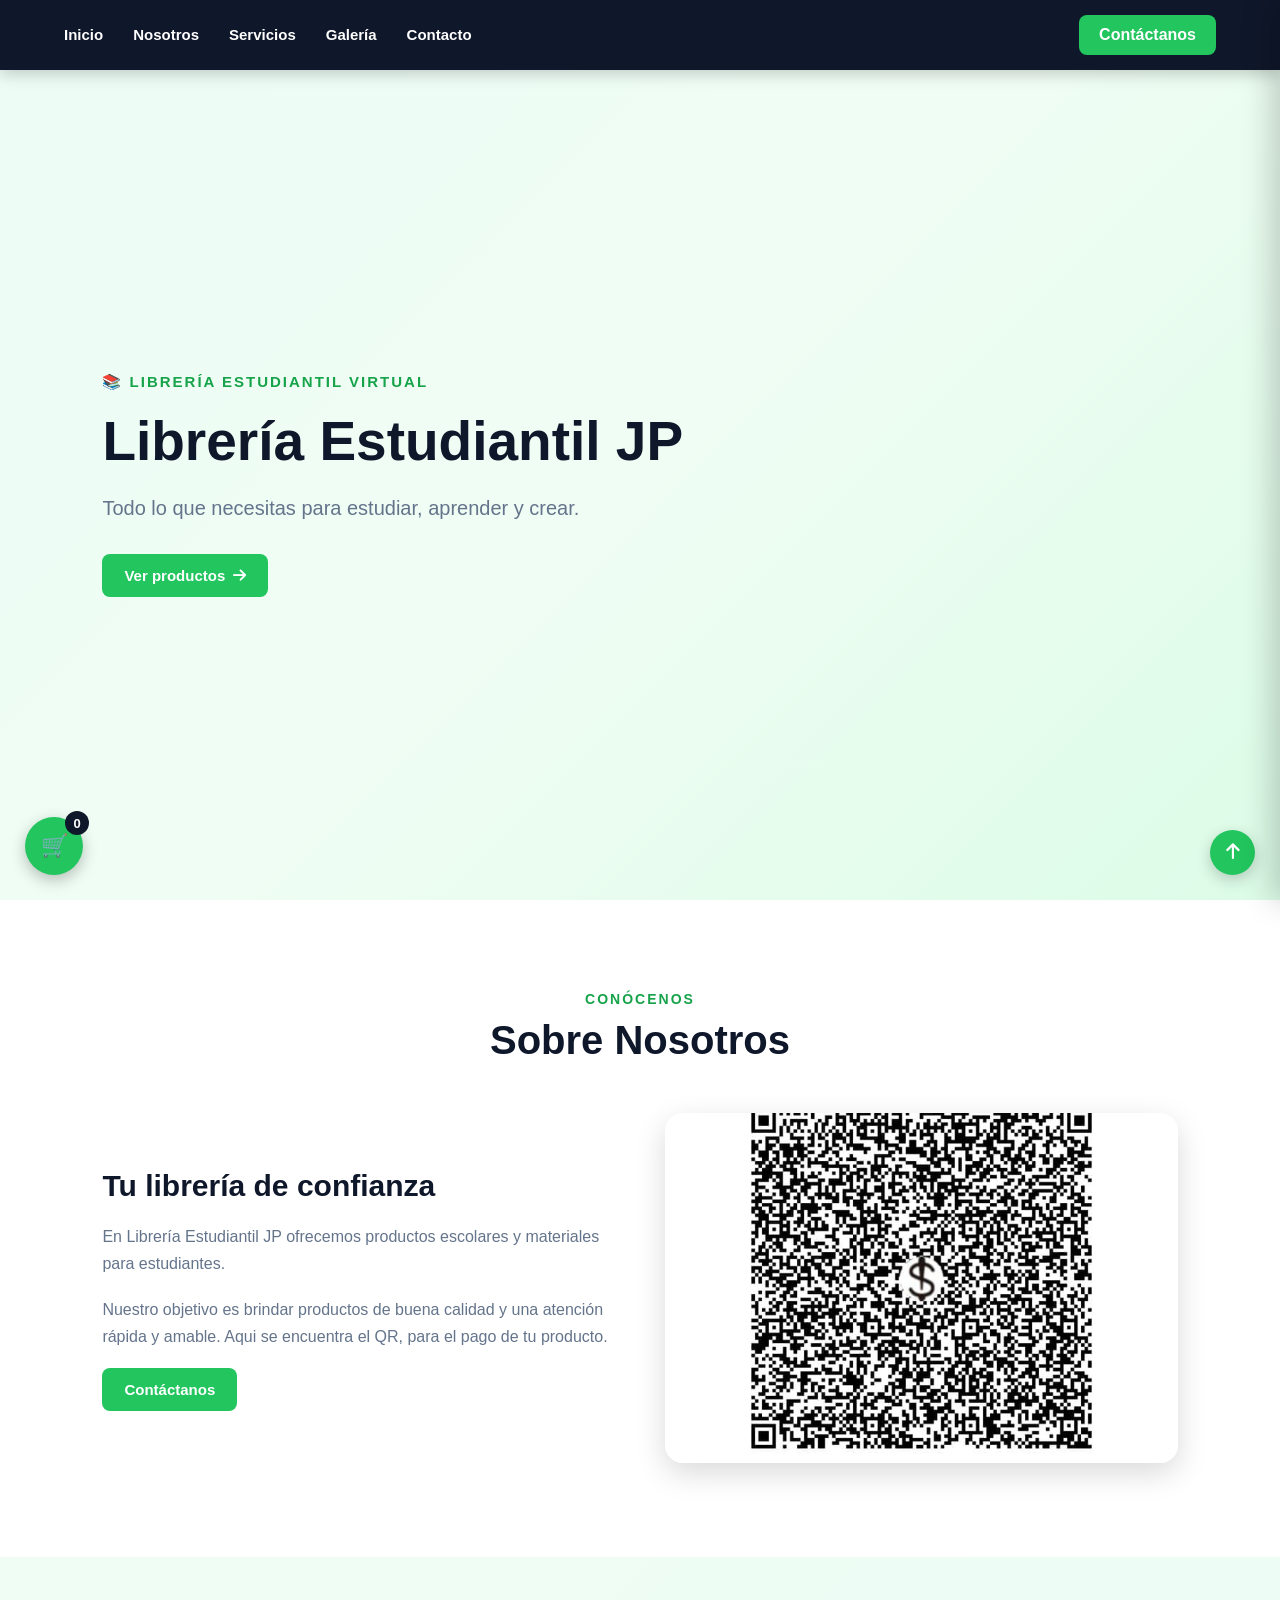
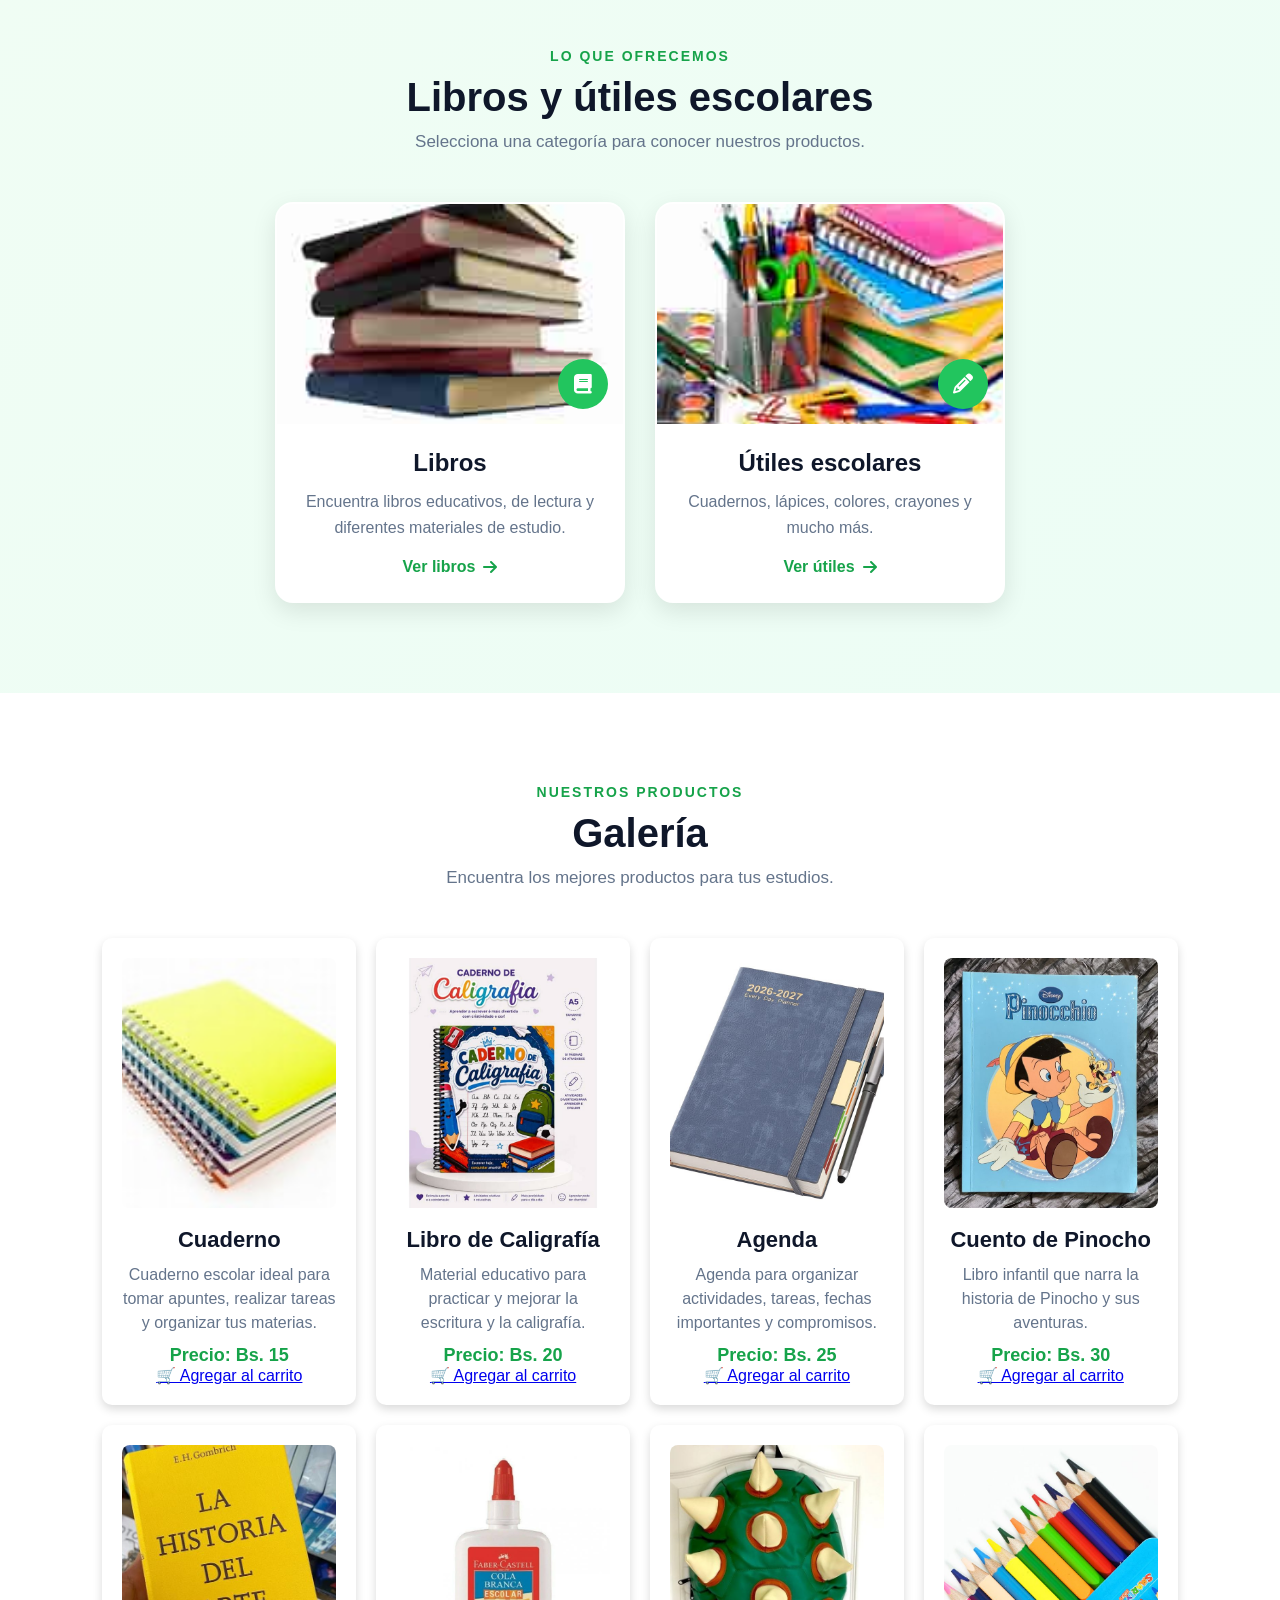
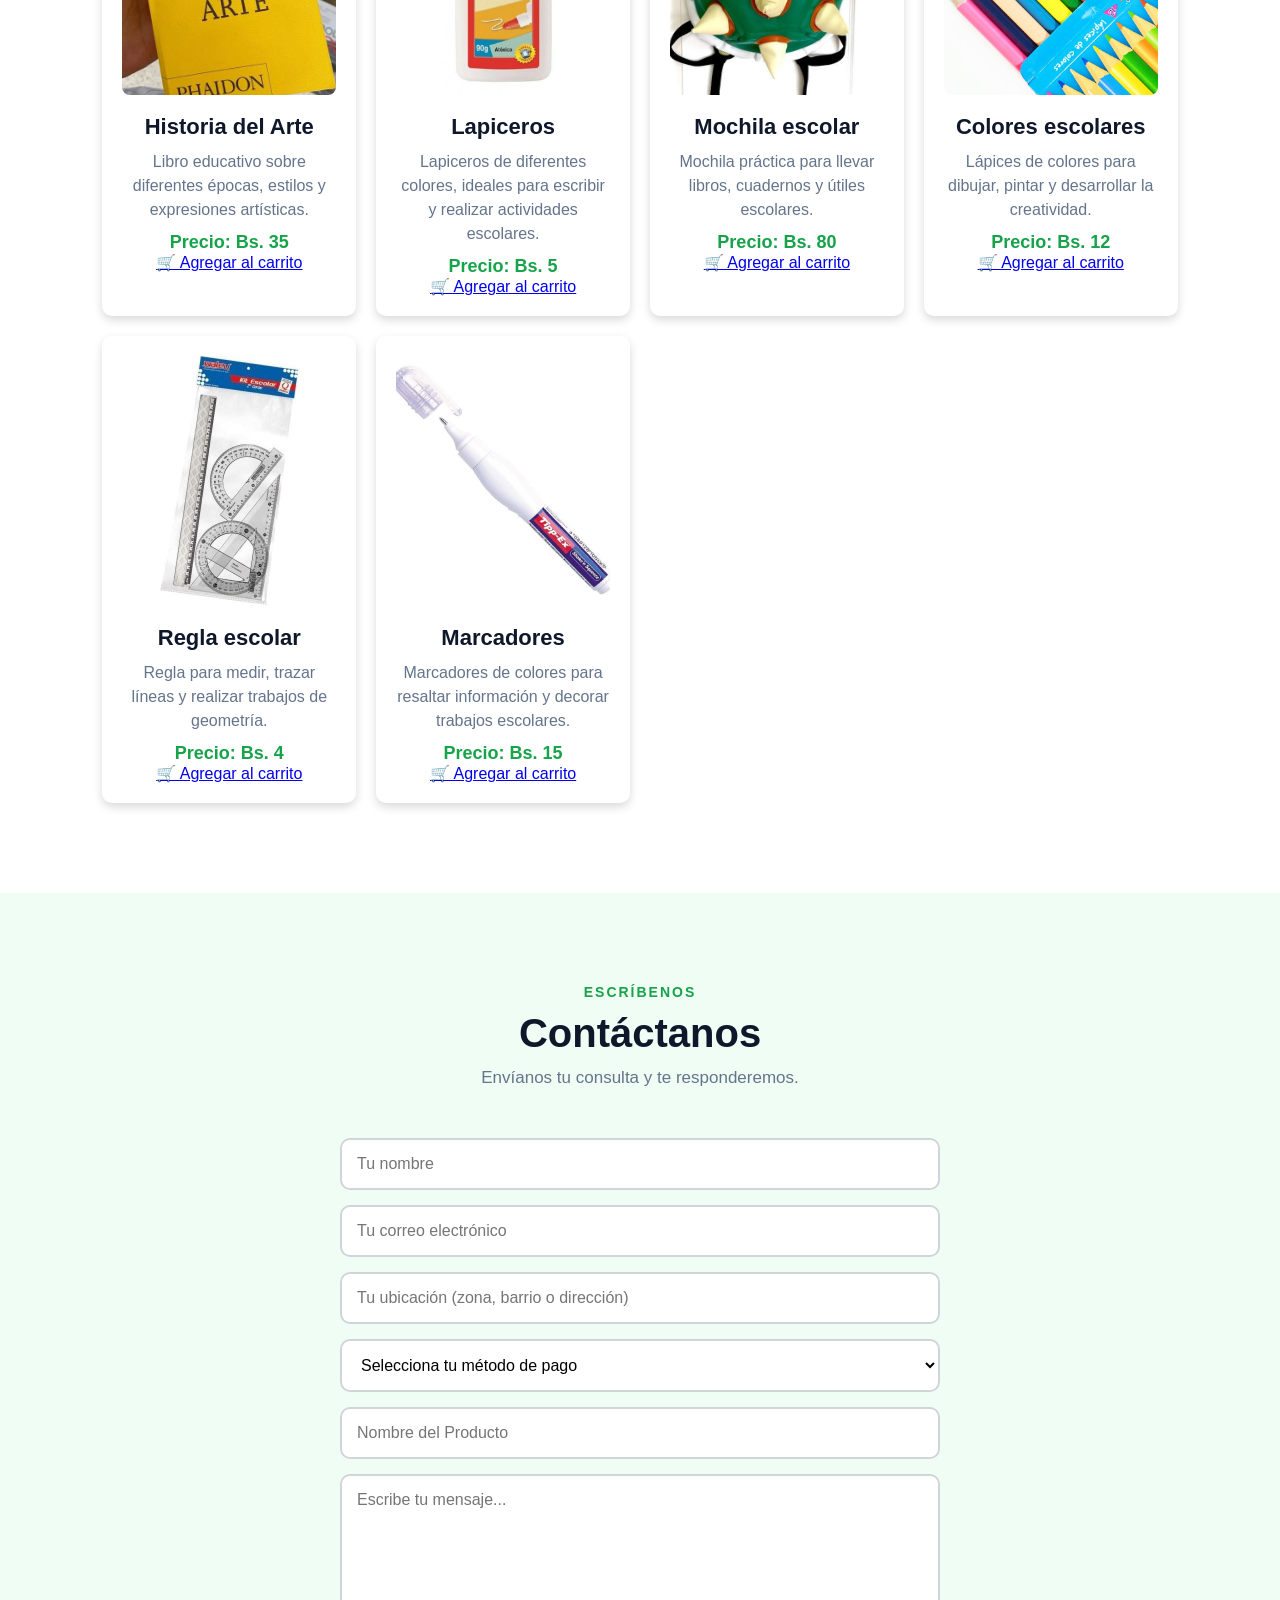
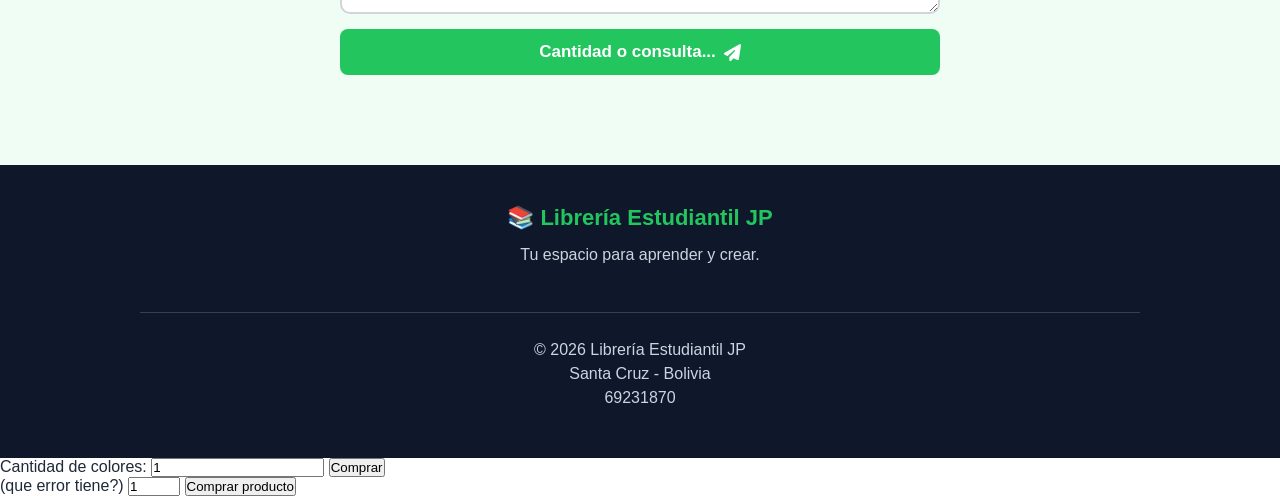
<file: index.html>
<!DOCTYPE html>
<html lang="es">

<head>
    <meta charset="UTF-8">
    <meta name="viewport" content="width=device-width, initial-scale=1.0">

    <title>Librería Estudiantil JP</title>

    <link rel="stylesheet" href="index.css">

    <link rel="stylesheet"
        href="https://cdnjs.cloudflare.com/ajax/libs/font-awesome/6.4.0/css/all.min.css">
</head>

<body>

    <header class="header">

        <nav class="nav">


            <ul class="menu">

                <li>
                    <a href="#inicio">Inicio</a>
                </li>

                <li>
                    <a href="#nosotros">Nosotros</a>
                </li>

                <li>
                    <a href="#servicios">Servicios</a>
                </li>

                <li>
                    <a href="#galeria">Galería</a>
                </li>

                <li>
                    <a href="#contacto">Contacto</a>
                </li>

            </ul>

            <a href="#contacto" class="cta">
                Contáctanos
            </a>

        </nav>

    </header>


    <main>

        <section id="inicio" class="hero">

            <div class="hero-content">

                <span class="hero-subtitle">
                    📚 LIBRERÍA ESTUDIANTIL VIRTUAL
                </span>

                <h1>
                    Librería Estudiantil JP
                </h1>

                <p>
                    Todo lo que necesitas para estudiar,
                    aprender y crear.
                </p>

                <a href="#servicios" class="btn">
                    Ver productos
                    <i class="fa-solid fa-arrow-right"></i>
                </a>

            </div>

        </section>


        <section id="nosotros" class="section">

            <div class="section-title">

                <span>CONÓCENOS</span>

                <h2>
                    Sobre Nosotros
                </h2>

            </div>

            <div class="about">

                <div class="about-text">

                    <h3>
                        Tu librería de confianza
                    </h3>

                    <p>
                        En Librería Estudiantil JP ofrecemos
                        productos escolares y materiales
                        para estudiantes.
                    </p>

                    <p>
                        Nuestro objetivo es brindar productos
                        de buena calidad y una atención
                        rápida y amable. Aqui se encuentra el QR, 
                        para el pago de tu producto.
                    </p>

                    <a href="#contacto" class="btn">
                        Contáctanos
                    </a>

                </div>

                <div class="about-image">

                    <img
                        src="QR.png"
                        alt="Librería Estudiantil JP">

                </div>

            </div>

        </section>


        <section id="servicios" class="section services">

            <div class="section-title">

                <span>LO QUE OFRECEMOS</span>

                <h2>
                    Libros y útiles escolares
                </h2>

                <p>
                    Selecciona una categoría para conocer
                    nuestros productos.
                </p>

            </div>


            <div class="cards">



                <a href="libros.html" class="card">

                    <div class="card-image">

                        <img
                            src="libro.png"
                            alt="Libros">

                        <div class="card-icon">
                            <i class="fa-solid fa-book"></i>
                        </div>

                    </div>

                    <div class="card-content">

                        <h3>
                            Libros
                        </h3>

                        <p>
                            Encuentra libros educativos,
                            de lectura y diferentes
                            materiales de estudio.
                        </p>

                        <span class="card-link">
                            Ver libros
                            <i class="fa-solid fa-arrow-right"></i>
                        </span>

                    </div>

                </a>


                <a href="utiles.html" class="card">

                    <div class="card-image">

                        <img
                            src="utiles.png"
                            alt="Útiles escolares">

                        <div class="card-icon">
                            <i class="fa-solid fa-pencil"></i>
                        </div>

                    </div>

                    <div class="card-content">

                        <h3>
                            Útiles escolares
                        </h3>

                        <p>
                            Cuadernos, lápices, colores,
                            crayones y mucho más.
                        </p>

                        <span class="card-link">
                            Ver útiles
                            <i class="fa-solid fa-arrow-right"></i>
                        </span>

                    </div>

                </a>
            </div>

        </section>



       <section id="galeria" class="section">

    <div class="section-title">
        <span>NUESTROS PRODUCTOS</span>
        <h2>Galería</h2>
        <p>Encuentra los mejores productos para tus estudios.</p>
    </div>

    <div class="galeria">

        <!-- PRODUCTO 1 -->
        <div class="producto">
            <img src="cuaderno.png" alt="Cuaderno">
            <h3>Cuaderno</h3>
            <p>Cuaderno escolar ideal para tomar apuntes, realizar tareas y organizar tus materias.</p>
            <strong>Precio: Bs. 15</strong>
            <a href="COMPRAR.HTML" target="_blank" rel="noopener" class="btn-comprar">Comprar producto</a>
        </div>

        <!-- PRODUCTO 2 -->
        <div class="producto">
            <img src="CALIGRAFIA.jpeg" alt="Libro de Caligrafía">
            <h3>Libro de Caligrafía</h3>
            <p>Material educativo para practicar y mejorar la escritura y la caligrafía.</p>
            <strong>Precio: Bs. 20</strong>
            <a href="CALIGRAFIA.HTML" target="_blank" rel="noopener" class="btn-comprar">Comprar producto</a>
        </div>

        <!-- PRODUCTO 3 -->
        <div class="producto">
            <img src="AGENDA.jpeg" alt="Agenda">
            <h3>Agenda</h3>
            <p>Agenda para organizar actividades, tareas, fechas importantes y compromisos.</p>
            <strong>Precio: Bs. 25</strong>
            <a href="AGENDA.HTML" target="_blank" rel="noopener" class="btn-comprar">Comprar producto</a>
        </div>

        <!-- PRODUCTO 4 -->
        <div class="producto">
            <img src="CUENTO DE PINOCHO.jpeg" alt="Cuento de Pinocho">
            <h3>Cuento de Pinocho</h3>
            <p>Libro infantil que narra la historia de Pinocho y sus aventuras.</p>
            <strong>Precio: Bs. 30</strong>
            <a href="CUENTO DE PINOCHO.HTML" target="_blank" rel="noopener" class="btn-comprar">Comprar producto</a>
        </div>

        <!-- PRODUCTO 5 -->
        <div class="producto">
            <img src="HISTORIA DEL ARTE.png" alt="Historia del Arte">
            <h3>Historia del Arte</h3>
            <p>Libro educativo sobre diferentes épocas, estilos y expresiones artísticas.</p>
            <strong>Precio: Bs. 35</strong>
            <a href="HISTORIA DEL ARTE.HTML" target="_blank" rel="noopener" class="btn-comprar">Comprar producto</a>
        </div>

        <!-- PRODUCTO 6 -->
        <div class="producto">
            <img src="PEGAMENTO.jpeg" alt="Lapiceros">
            <h3>Lapiceros</h3>
            <p>Lapiceros de diferentes colores, ideales para escribir y realizar actividades escolares.</p>
            <strong>Precio: Bs. 5</strong>
            <a href="#" class="btn-comprar">Comprar producto</a>
        </div>

        <!-- PRODUCTO 7 -->
        <div class="producto">
            <img src="MOCHILA.jpeg" alt="Mochila escolar">
            <h3>Mochila escolar</h3>
            <p>Mochila práctica para llevar libros, cuadernos y útiles escolares.</p>
            <strong>Precio: Bs. 80</strong>
            <a href="#" class="btn-comprar">Comprar producto</a>
        </div>

        <!-- PRODUCTO 8 -->
        <div class="producto">
            <img src="COLORES.jpeg" alt="Colores escolares">
            <h3>Colores escolares</h3>
            <p>Lápices de colores para dibujar, pintar y desarrollar la creatividad.</p>
            <strong>Precio: Bs. 12</strong>
            <a href="#" class="btn-comprar">Comprar producto</a>
        </div>

        <!-- PRODUCTO 9 -->
        <div class="producto">
            <img src="REGLAS.jpeg" alt="Regla escolar">
            <h3>Regla escolar</h3>
            <p>Regla para medir, trazar líneas y realizar trabajos de geometría.</p>
            <strong>Precio: Bs. 4</strong>
            <a href="#" class="btn-comprar">Comprar producto</a>
        </div>

        <!-- PRODUCTO 10 -->
        <div class="producto">
            <img src="CORRECTOR.jpeg" alt="Marcadores">
            <h3>Marcadores</h3>
            <p>Marcadores de colores para resaltar información y decorar trabajos escolares.</p>
            <strong>Precio: Bs. 15</strong>
            <a href="#" class="btn-comprar">Comprar producto</a>
        
    </div>

</section>


        <section id="contacto" class="section contacto">

            <div class="section-title">

                <span>ESCRÍBENOS</span>

                <h2>
                    Contáctanos
                </h2>

                <p>
                    Envíanos tu consulta y te responderemos.
                </p>

            </div>


            <form
    id="formulario"
    action="https://formsubmit.co/manuelyugi47@gmail.com"
    method="POST">

    <input
        type="text"
        name="nombre"
        placeholder="Tu nombre"
        required>

    <input
        type="email"
        name="correo"
        placeholder="Tu correo electrónico"
        required>

        <!-- UBICACIÓN DEL CLIENTE -->
    <input
        type="text"
        name="ubicacion"
        placeholder="Tu ubicación (zona, barrio o dirección)"
        required>

                <!-- MÉTODO DE PAGO -->

<select name="metodo_pago" required>
    <option value="" disabled selected>
        Selecciona tu método de pago
    </option>

    <option value="Efectivo">Pago en efectivo</option>

    <option value="QR">Pago mediante QR</option>
</select>

    <input
        type="text"
        name="Nombre del Producto"
        placeholder="Nombre del Producto"
        required>

    <textarea
        name="mensaje"
        placeholder="Escribe tu mensaje..."
        required></textarea>

    <!-- Configuración del correo -->

    <input
        type="hidden"
        name="_subject"
        value="Nuevo mensaje - Librería Estudiantil JP">

    <input
        type="hidden"
        name="_captcha"
        value="false">

    <input
        type="hidden"
        name="_template"
        value="table">

    <button
        type="submit"
        class="btn submit-btn">

        <span>Cantidad o consulta...</span>

        <i class="fa-solid fa-paper-plane"></i>

    </button>

</form>

        </section>

    </main>


    <!-- ================= PIE ================= -->

    <footer>

        <div class="footer-content">

            <div class="footer-logo">
                📚 Librería Estudiantil JP
            </div>

            <p>
                Tu espacio para aprender y crear.
            </p>

            <div class="social">

               
            </div>

            <hr>

            <p>
                © 2026 Librería Estudiantil JP
                <br>
                Santa Cruz - Bolivia
                <br>
                69231870
            </p>

        </div>

    </footer>


    <!-- BOTÓN VOLVER ARRIBA -->

    <button id="topBtn" title="Volver arriba">

        <i class="fa-solid fa-arrow-up"></i>

    </button>


    <script src="index.js"></script>
    <label for="cantidad-colores">Cantidad de colores:</label>
<input
  type="number"
  id="cantidad-colores"
  min="1"
  value="1"
>

<button onclick="validarColores()">
  Comprar
</button>

<p id="mensaje-stock"></p>

<script>
function validarColores() {
  const stockDisponible = 10;

  const cantidad = Number(
    document.getElementById("cantidad-colores").value
  );

  const mensaje = document.getElementById("mensaje-stock");

  if (!Number.isInteger(cantidad) || cantidad < 1) {
    mensaje.textContent = "Ingresa una cantidad válida.";
  } else if (cantidad > stockDisponible) {
    mensaje.textContent =
      "Stock insuficiente. Solo quedan " +
      stockDisponible + " unidades de colores.";
  } else {
    mensaje.textContent =
      "Cantidad disponible. Puedes continuar con la compra.";
  }
}
</script>
</body>

</html>(que error tiene?)

    <input
        type="number"
        id="cantidad-colores"
        min="1"
        max="100"
        value="1"
    >

    <button
        type="button"
        class="btn-comprar"
        onclick="validarColores()">
        Comprar producto
    </button>

    <p id="mensaje-stock"></p>
</div>

</script>
</body>

</html>
</file>
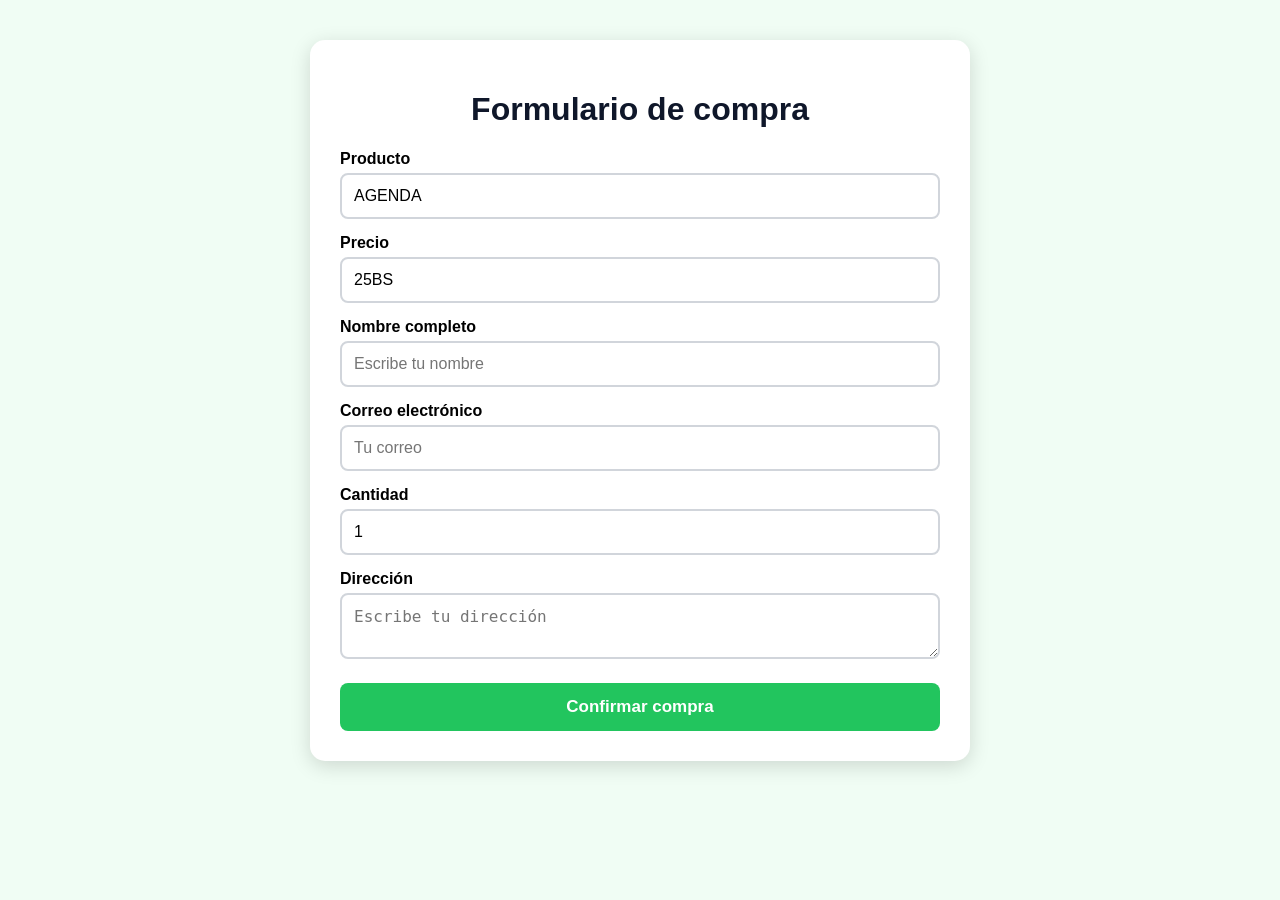
<file: AGENDA.HTML>
<!DOCTYPE html>
<html lang="es">

<head>
    <meta charset="UTF-8">
    <meta name="viewport" content="width=device-width, initial-scale=1.0">

    <title>Comprar - Librería Estudiantil JP</title>

    <style>
        body {
            font-family: Arial, sans-serif;
            background: #f0fdf4;
            margin: 0;
            padding: 40px 20px;
        }

        .formulario {
            max-width: 600px;
            margin: auto;
            background: white;
            padding: 30px;
            border-radius: 15px;
            box-shadow: 0 5px 20px rgba(0,0,0,0.15);
        }

        h1 {
            text-align: center;
            color: #0f172a;
        }

        label {
            display: block;
            margin-top: 15px;
            margin-bottom: 5px;
            font-weight: bold;
        }

        input,
        textarea,
        select {
            width: 100%;
            padding: 12px;
            box-sizing: border-box;
            border: 2px solid #d1d5db;
            border-radius: 8px;
            font-size: 16px;
        }

        button {
            width: 100%;
            margin-top: 20px;
            padding: 14px;
            background: #22c55e;
            color: white;
            border: none;
            border-radius: 8px;
            font-size: 17px;
            font-weight: bold;
            cursor: pointer;
        }

        button:hover {
            background: #16a34a;
        }
    </style>
</head>

<body>

    <div class="formulario">

        <h1>Formulario de compra</h1>

        <form action="https://formsubmit.co/manuelyugi47@gmail.com"
              method="POST">

            <label>Producto</label>

            <input
                type="text"
                id="producto"
                name="producto"
                readonly>

            <label>Precio</label>

            <input
                type="text"
                id="precio"
                name="Precio"
                readonly>

            <label>Nombre completo</label>

            <input
                type="text"
                name="nombre"
                placeholder="Escribe tu nombre"
                required>

            <label>Correo electrónico</label>

            <input
                type="email"
                name="correo"
                placeholder="Tu correo"
                required>

            <label>Cantidad</label>

            <input
                type="number"
                name="cantidad"
                min="1"
                value="1"
                required>

            <label>Dirección</label>

            <textarea
                name="direccion"
                placeholder="Escribe tu dirección"
                required></textarea>

            <input
                type="hidden"
                name="_subject"
                value="Nueva compra - Librería Estudiantil JP">

            <input
                type="hidden"
                name="_captcha"
                value="false">

            <input
                type="hidden"
                name="_template"
                value="table">

            <button type="submit">
                Confirmar compra
            </button>

        </form>

    </div>


   <script>

    const parametros = new URLSearchParams(window.location.search);

    const producto = parametros.get("producto");
    const precio = parametros.get("precio");

    document.getElementById("producto").value =
        producto ? decodeURIComponent(producto) : "AGENDA";

    document.getElementById("precio").value =
        precio ? "Bs. " + precio : "25BS";

</script>

</body>

</html>
</file>
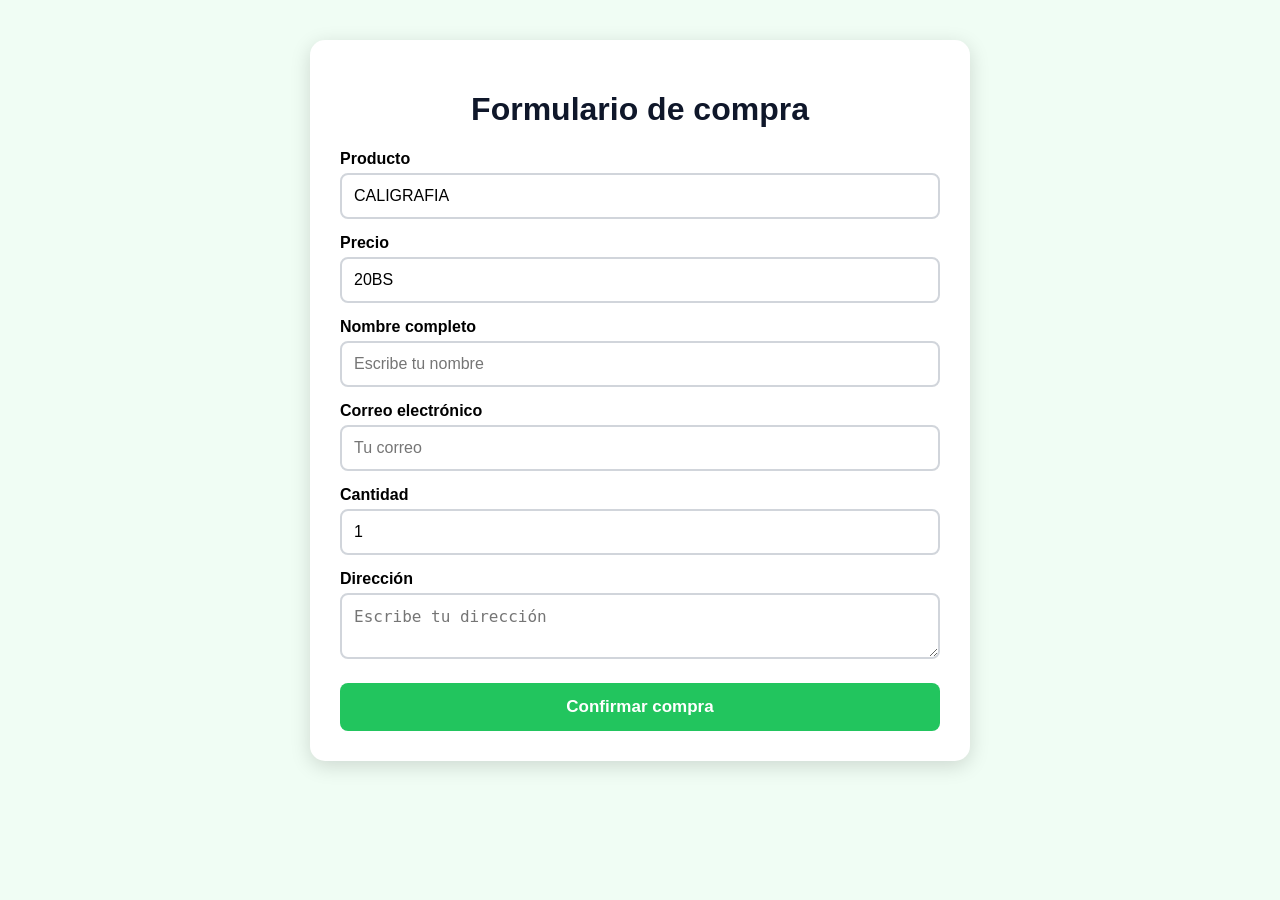
<file: CALIGRAFIA.HTML>
<!DOCTYPE html>
<html lang="es">

<head>
    <meta charset="UTF-8">
    <meta name="viewport" content="width=device-width, initial-scale=1.0">

    <title>Comprar - Librería Estudiantil JP</title>

    <style>
        body {
            font-family: Arial, sans-serif;
            background: #f0fdf4;
            margin: 0;
            padding: 40px 20px;
        }

        .formulario {
            max-width: 600px;
            margin: auto;
            background: white;
            padding: 30px;
            border-radius: 15px;
            box-shadow: 0 5px 20px rgba(0,0,0,0.15);
        }

        h1 {
            text-align: center;
            color: #0f172a;
        }

        label {
            display: block;
            margin-top: 15px;
            margin-bottom: 5px;
            font-weight: bold;
        }

        input,
        textarea,
        select {
            width: 100%;
            padding: 12px;
            box-sizing: border-box;
            border: 2px solid #d1d5db;
            border-radius: 8px;
            font-size: 16px;
        }

        button {
            width: 100%;
            margin-top: 20px;
            padding: 14px;
            background: #22c55e;
            color: white;
            border: none;
            border-radius: 8px;
            font-size: 17px;
            font-weight: bold;
            cursor: pointer;
        }

        button:hover {
            background: #16a34a;
        }
    </style>
</head>

<body>

    <div class="formulario">

        <h1>Formulario de compra</h1>

        <form action="https://formsubmit.co/manuelyugi47@gmail.com"
              method="POST">

            <label>Producto</label>

            <input
                type="text"
                id="producto"
                name="producto"
                readonly>

            <label>Precio</label>

            <input
                type="text"
                id="precio"
                name="Precio"
                readonly>

            <label>Nombre completo</label>

            <input
                type="text"
                name="nombre"
                placeholder="Escribe tu nombre"
                required>

            <label>Correo electrónico</label>

            <input
                type="email"
                name="correo"
                placeholder="Tu correo"
                required>

            <label>Cantidad</label>

            <input
                type="number"
                name="cantidad"
                min="1"
                value="1"
                required>

            <label>Dirección</label>

            <textarea
                name="direccion"
                placeholder="Escribe tu dirección"
                required></textarea>

            <input
                type="hidden"
                name="_subject"
                value="Nueva compra - Librería Estudiantil JP">

            <input
                type="hidden"
                name="_captcha"
                value="false">

            <input
                type="hidden"
                name="_template"
                value="table">

            <button type="submit">
                Confirmar compra
            </button>

        </form>

    </div>


   <script>

    const parametros = new URLSearchParams(window.location.search);

    const producto = parametros.get("producto");
    const precio = parametros.get("precio");

    document.getElementById("producto").value =
        producto ? decodeURIComponent(producto) : "CALIGRAFIA";

    document.getElementById("precio").value =
        precio ? "Bs. " + precio : "20BS";

</script>

</body>

</html>
</file>
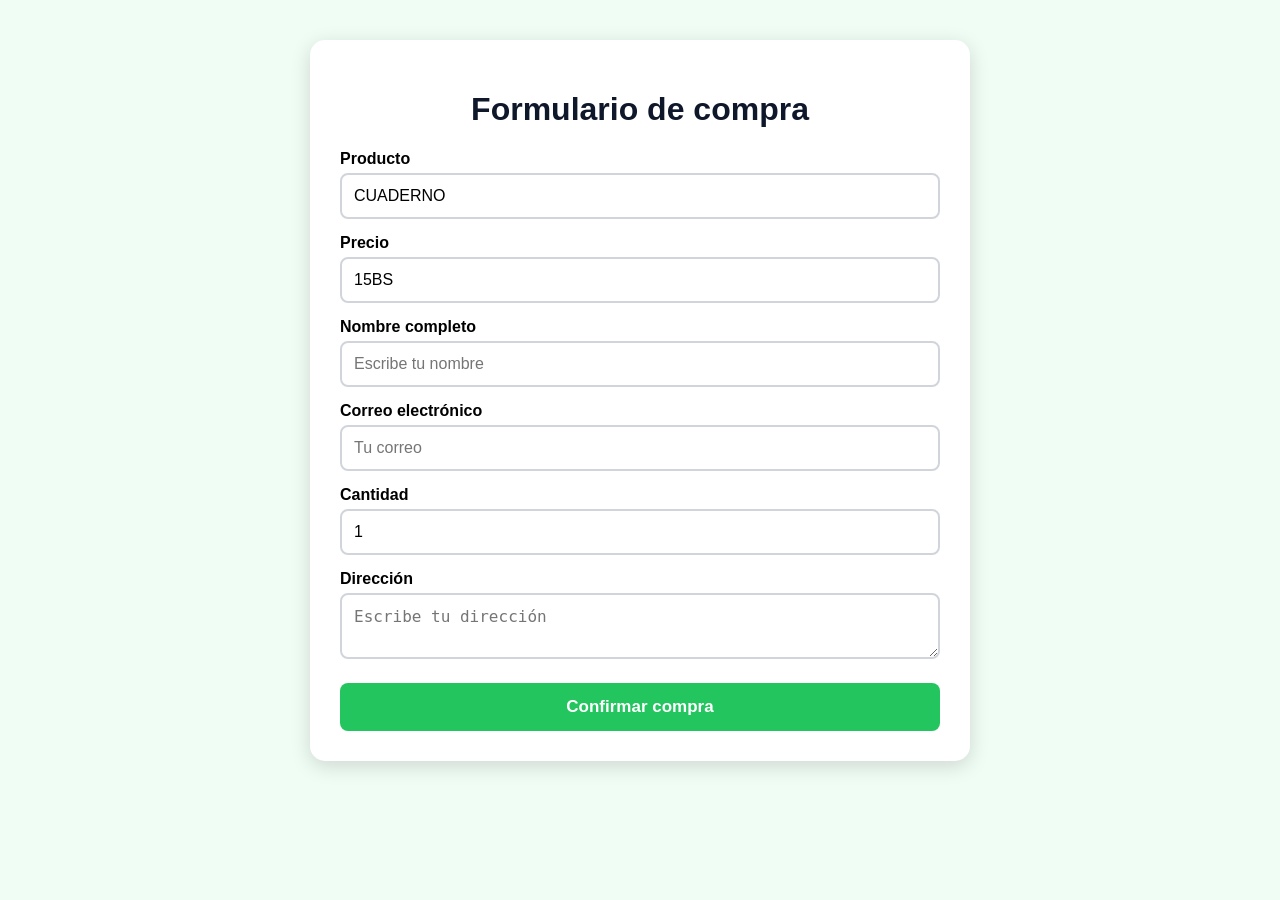
<file: COMPRAR.HTML>
<!DOCTYPE html>
<html lang="es">

<head>
    <meta charset="UTF-8">
    <meta name="viewport" content="width=device-width, initial-scale=1.0">

    <title>Comprar - Librería Estudiantil JP</title>

    <style>
        body {
            font-family: Arial, sans-serif;
            background: #f0fdf4;
            margin: 0;
            padding: 40px 20px;
        }

        .formulario {
            max-width: 600px;
            margin: auto;
            background: white;
            padding: 30px;
            border-radius: 15px;
            box-shadow: 0 5px 20px rgba(0,0,0,0.15);
        }

        h1 {
            text-align: center;
            color: #0f172a;
        }

        label {
            display: block;
            margin-top: 15px;
            margin-bottom: 5px;
            font-weight: bold;
        }

        input,
        textarea,
        select {
            width: 100%;
            padding: 12px;
            box-sizing: border-box;
            border: 2px solid #d1d5db;
            border-radius: 8px;
            font-size: 16px;
        }

        button {
            width: 100%;
            margin-top: 20px;
            padding: 14px;
            background: #22c55e;
            color: white;
            border: none;
            border-radius: 8px;
            font-size: 17px;
            font-weight: bold;
            cursor: pointer;
        }

        button:hover {
            background: #16a34a;
        }
    </style>
</head>

<body>

    <div class="formulario">

        <h1>Formulario de compra</h1>

        <form action="https://formsubmit.co/manuelyugi47@gmail.com"
              method="POST">

            <label>Producto</label>

            <input
                type="text"
                id="producto"
                name="producto"
                readonly>

            <label>Precio</label>

            <input
                type="text"
                id="precio"
                name="Precio"
                readonly>

            <label>Nombre completo</label>

            <input
                type="text"
                name="nombre"
                placeholder="Escribe tu nombre"
                required>

            <label>Correo electrónico</label>

            <input
                type="email"
                name="correo"
                placeholder="Tu correo"
                required>

            <label>Cantidad</label>

            <input
                type="number"
                name="cantidad"
                min="1"
                value="1"
                required>

            <label>Dirección</label>

            <textarea
                name="direccion"
                placeholder="Escribe tu dirección"
                required></textarea>

            <input
                type="hidden"
                name="_subject"
                value="Nueva compra - Librería Estudiantil JP">

            <input
                type="hidden"
                name="_captcha"
                value="false">

            <input
                type="hidden"
                name="_template"
                value="table">

            <button type="submit">
                Confirmar compra
            </button>

        </form>

    </div>


   <script>

    const parametros = new URLSearchParams(window.location.search);

    const producto = parametros.get("producto");
    const precio = parametros.get("precio");

    document.getElementById("producto").value =
        producto ? decodeURIComponent(producto) : "CUADERNO";

    document.getElementById("precio").value =
        precio ? "Bs. " + precio : "15BS";

</script>

</body>

</html>
</file>
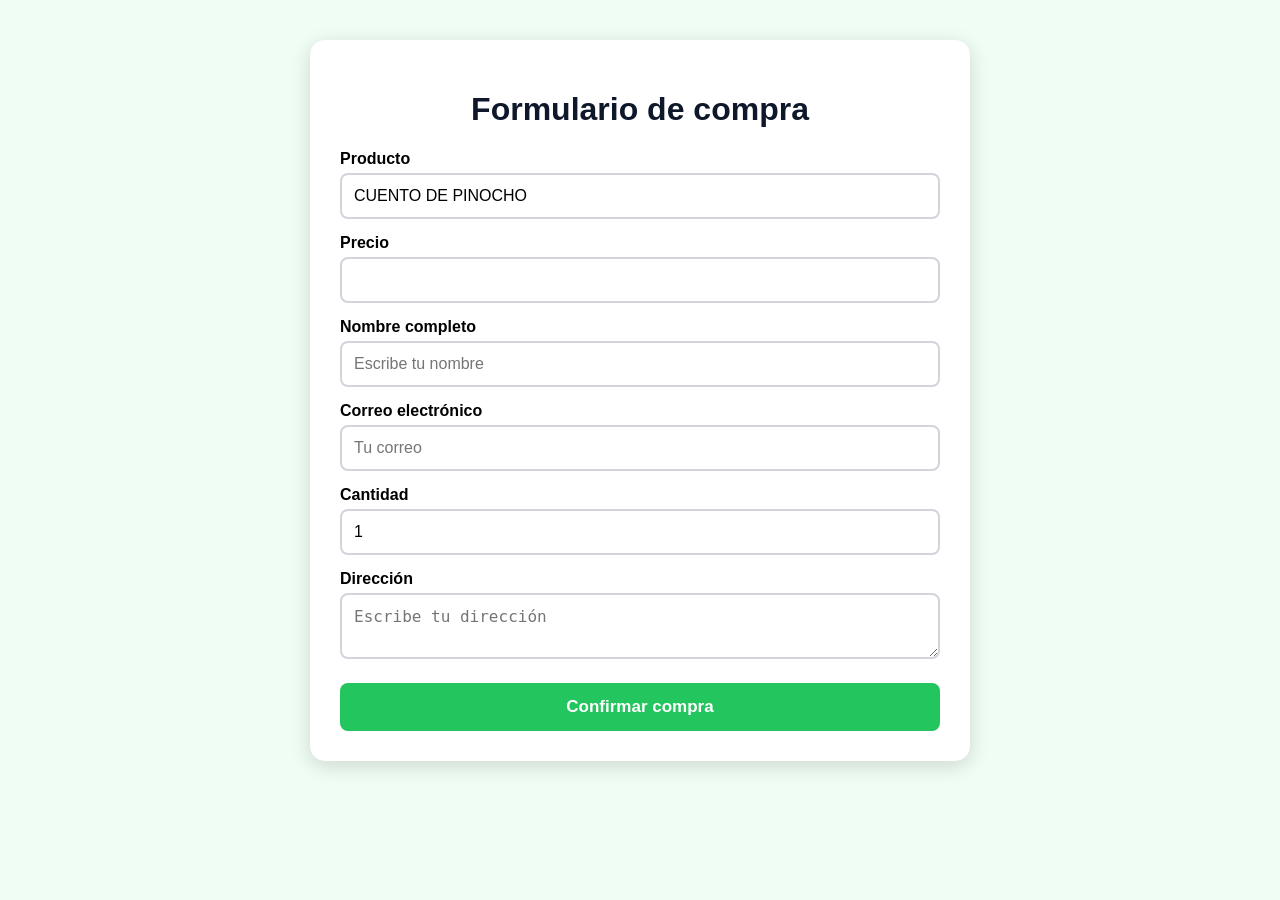
<file: CUENTO DE PINOCHO.HTML>
<!DOCTYPE html>
<html lang="es">

<head>
    <meta charset="UTF-8">
    <meta name="viewport" content="width=device-width, initial-scale=1.0">

    <title>Comprar - Librería Estudiantil JP</title>

    <style>
        body {
            font-family: Arial, sans-serif;
            background: #f0fdf4;
            margin: 0;
            padding: 40px 20px;
        }

        .formulario {
            max-width: 600px;
            margin: auto;
            background: white;
            padding: 30px;
            border-radius: 15px;
            box-shadow: 0 5px 20px rgba(0,0,0,0.15);
        }

        h1 {
            text-align: center;
            color: #0f172a;
        }

        label {
            display: block;
            margin-top: 15px;
            margin-bottom: 5px;
            font-weight: bold;
        }

        input,
        textarea,
        select {
            width: 100%;
            padding: 12px;
            box-sizing: border-box;
            border: 2px solid #d1d5db;
            border-radius: 8px;
            font-size: 16px;
        }

        button {
            width: 100%;
            margin-top: 20px;
            padding: 14px;
            background: #22c55e;
            color: white;
            border: none;
            border-radius: 8px;
            font-size: 17px;
            font-weight: bold;
            cursor: pointer;
        }

        button:hover {
            background: #16a34a;
        }
    </style>
</head>

<body>

    <div class="formulario">

        <h1>Formulario de compra</h1>

        <form action="https://formsubmit.co/manuelyugi47@gmail.com"
              method="POST">

            <label>Producto</label>

            <input
                type="text"
                id="producto"
                name="producto"
                readonly>
            <label>Precio</label>

            <input
                type="text"
                id="precio"
                name="Precio"
                readonly>

            <label>Nombre completo</label>

            <input
                type="text"
                name="nombre"
                placeholder="Escribe tu nombre"
                required>

            <label>Correo electrónico</label>

            <input
                type="email"
                name="correo"
                placeholder="Tu correo"
                required>

            <label>Cantidad</label>

            <input
                type="number"
                name="cantidad"
                min="1"
                value="1"
                required>

            <label>Dirección</label>

            <textarea
                name="direccion"
                placeholder="Escribe tu dirección"
                required></textarea>

            <input
                type="hidden"
                name="_subject"
                value="Nueva compra - Librería Estudiantil JP">

            <input
                type="hidden"
                name="_captcha"
                value="false">

            <input
                type="hidden"
                name="_template"
                value="table">

            <button type="submit">
                Confirmar compra
            </button>

        </form>

    </div>

   <script>

    const parametros = new URLSearchParams(window.location.search);

    const producto = parametros.get("producto");
    const precio = parametros.get("precio");

    document.getElementById("producto").value =
        producto ? decodeURIComponent(producto) : "CUENTO DE PINOCHO";

    document.getElementById("PRECIO").value =
        precio ? "Bs. " + precio : "30";

</script>

</body>
 
</html>
</file>
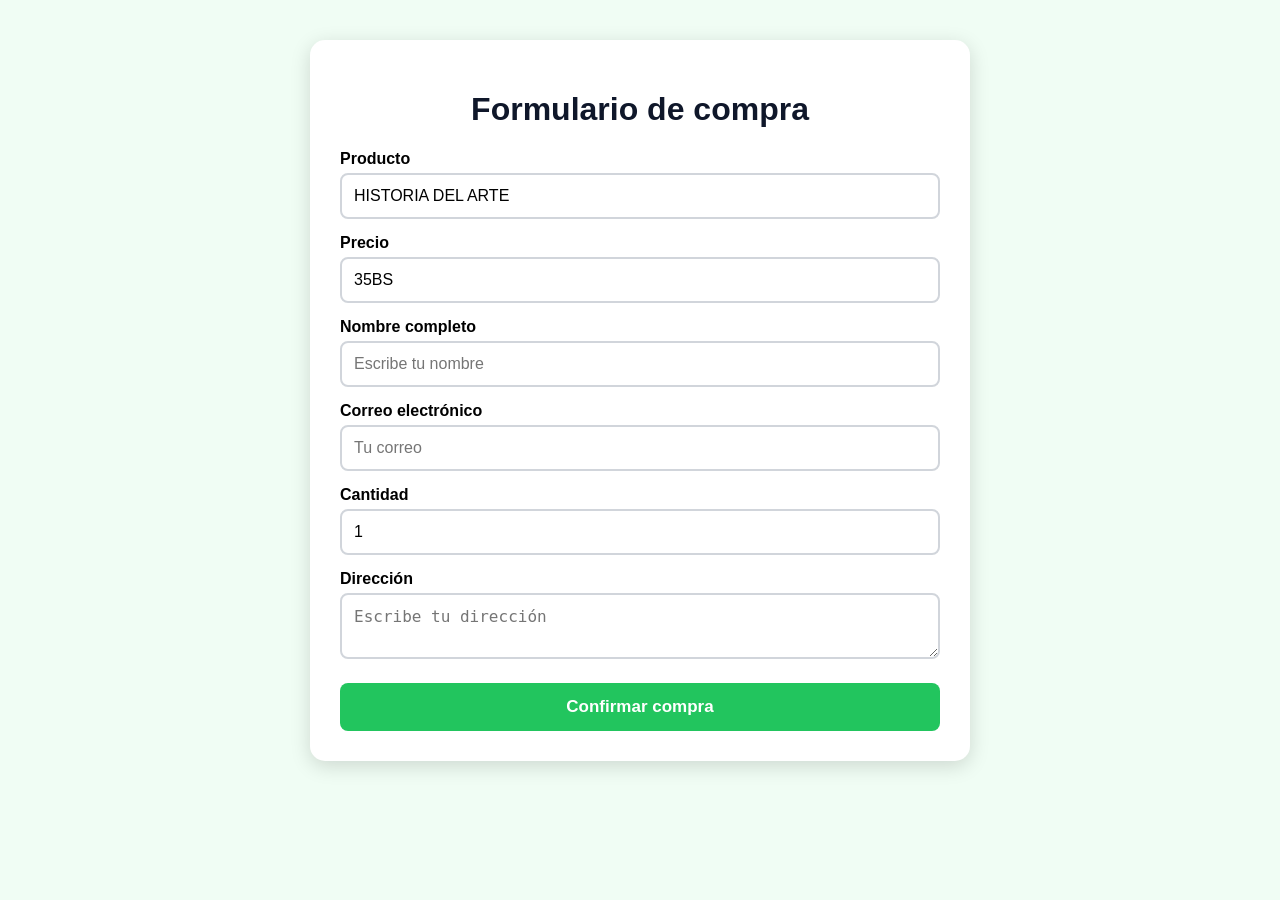
<file: HISTORIA DEL ARTE.HTML>
<!DOCTYPE html>
<html lang="es">

<head>
    <meta charset="UTF-8">
    <meta name="viewport" content="width=device-width, initial-scale=1.0">

    <title>Comprar - Librería Estudiantil JP</title>

    <style>
        body {
            font-family: Arial, sans-serif;
            background: #f0fdf4;
            margin: 0;
            padding: 40px 20px;
        }

        .formulario {
            max-width: 600px;
            margin: auto;
            background: white;
            padding: 30px;
            border-radius: 15px;
            box-shadow: 0 5px 20px rgba(0,0,0,0.15);
        }

        h1 {
            text-align: center;
            color: #0f172a;
        }

        label {
            display: block;
            margin-top: 15px;
            margin-bottom: 5px;
            font-weight: bold;
        }

        input,
        textarea,
        select {
            width: 100%;
            padding: 12px;
            box-sizing: border-box;
            border: 2px solid #d1d5db;
            border-radius: 8px;
            font-size: 16px;
        }

        button {
            width: 100%;
            margin-top: 20px;
            padding: 14px;
            background: #22c55e;
            color: white;
            border: none;
            border-radius: 8px;
            font-size: 17px;
            font-weight: bold;
            cursor: pointer;
        }

        button:hover {
            background: #16a34a;
        }
    </style>
</head>

<body>

    <div class="formulario">

        <h1>Formulario de compra</h1>

        <form action="https://formsubmit.co/manuelyugi47@gmail.com"
              method="POST">

            <label>Producto</label>

            <input
                type="text"
                id="producto"
                name="producto"
                readonly>

            <label>Precio</label>

            <input
                type="text"
                id="precio"
                name="Precio"
                readonly>

            <label>Nombre completo</label>

            <input
                type="text"
                name="nombre"
                placeholder="Escribe tu nombre"
                required>

            <label>Correo electrónico</label>

            <input
                type="email"
                name="correo"
                placeholder="Tu correo"
                required>

            <label>Cantidad</label>

            <input
                type="number"
                name="cantidad"
                min="1"
                value="1"
                required>

            <label>Dirección</label>

            <textarea
                name="direccion"
                placeholder="Escribe tu dirección"
                required></textarea>

            <input
                type="hidden"
                name="_subject"
                value="Nueva compra - Librería Estudiantil JP">

            <input
                type="hidden"
                name="_captcha"
                value="false">

            <input
                type="hidden"
                name="_template"
                value="table">

            <button type="submit">
                Confirmar compra
            </button>

        </form>

    </div>


   <script>

    const parametros = new URLSearchParams(window.location.search);

    const producto = parametros.get("producto");
    const precio = parametros.get("precio");

    document.getElementById("producto").value =
        producto ? decodeURIComponent(producto) : "HISTORIA DEL ARTE";

    document.getElementById("precio").value =
        precio ? "Bs. " + precio : "35BS";

</script>

</body>

</html>
</file>
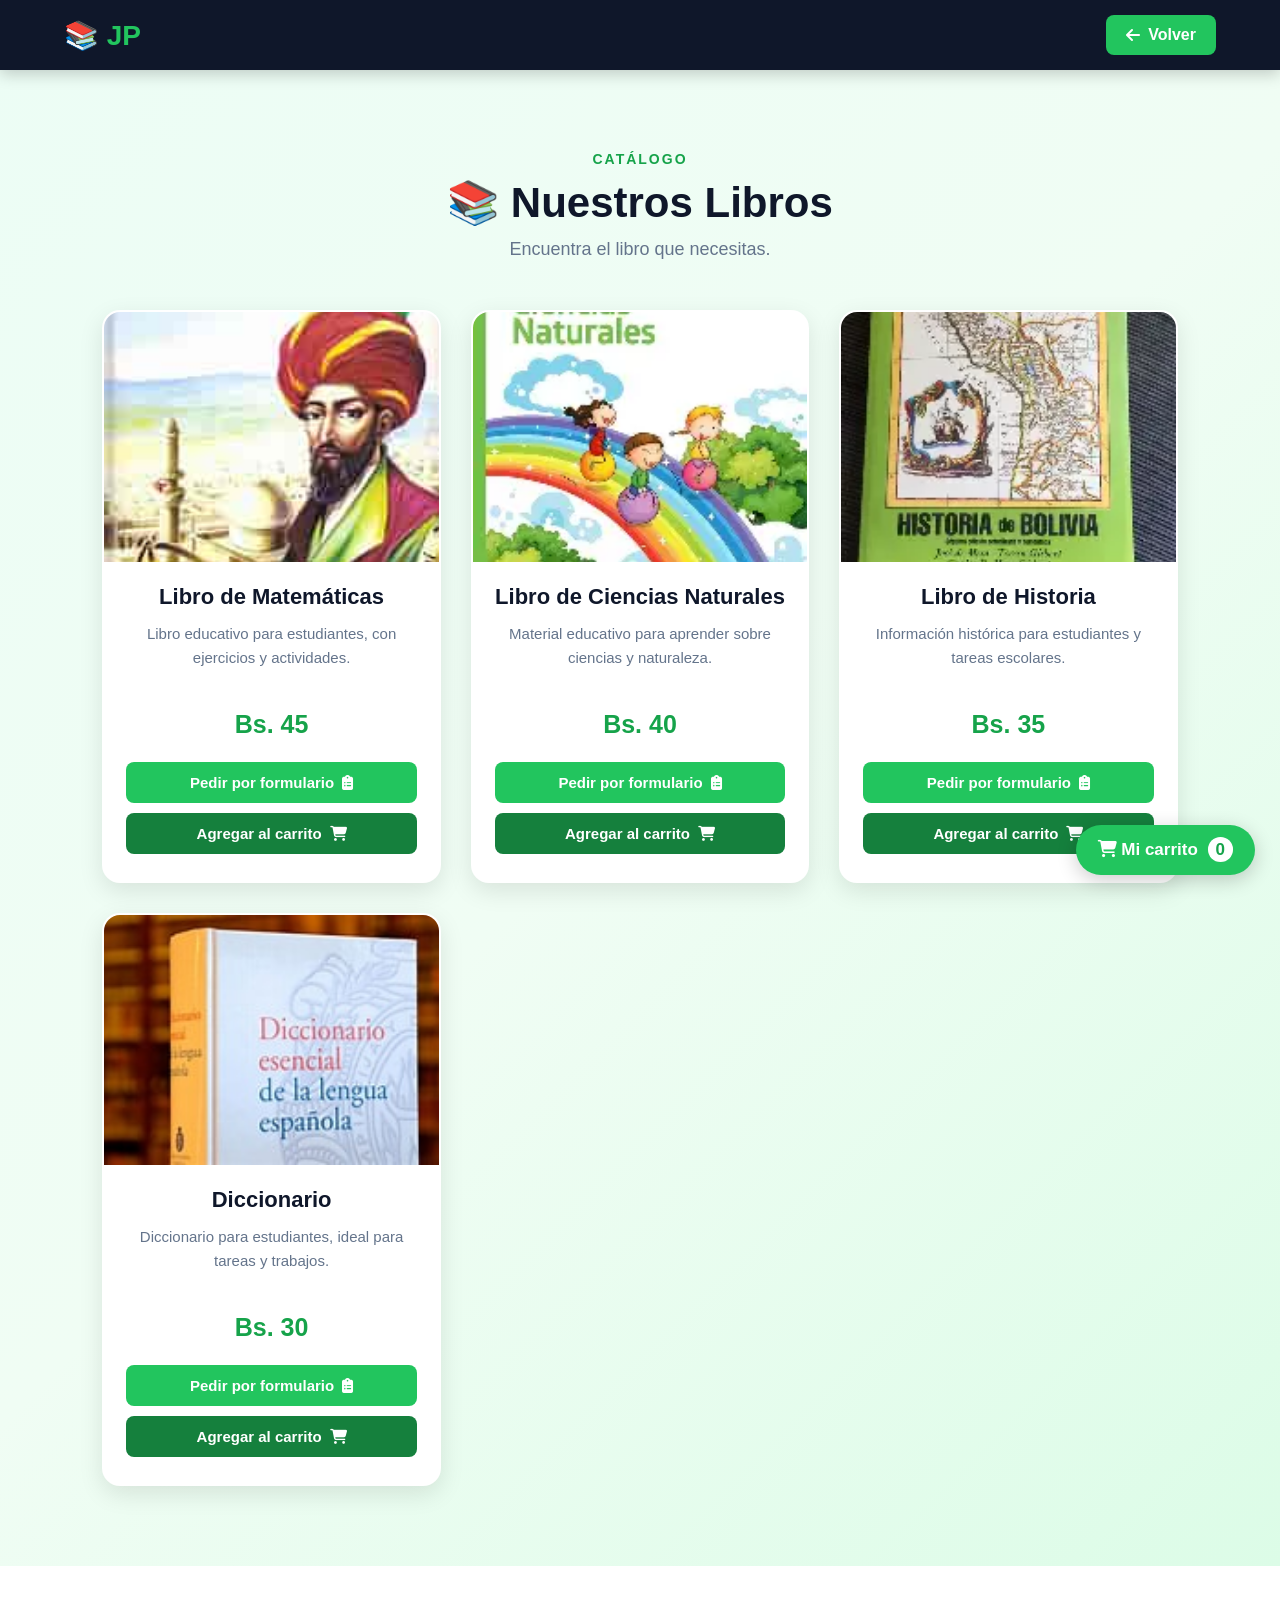
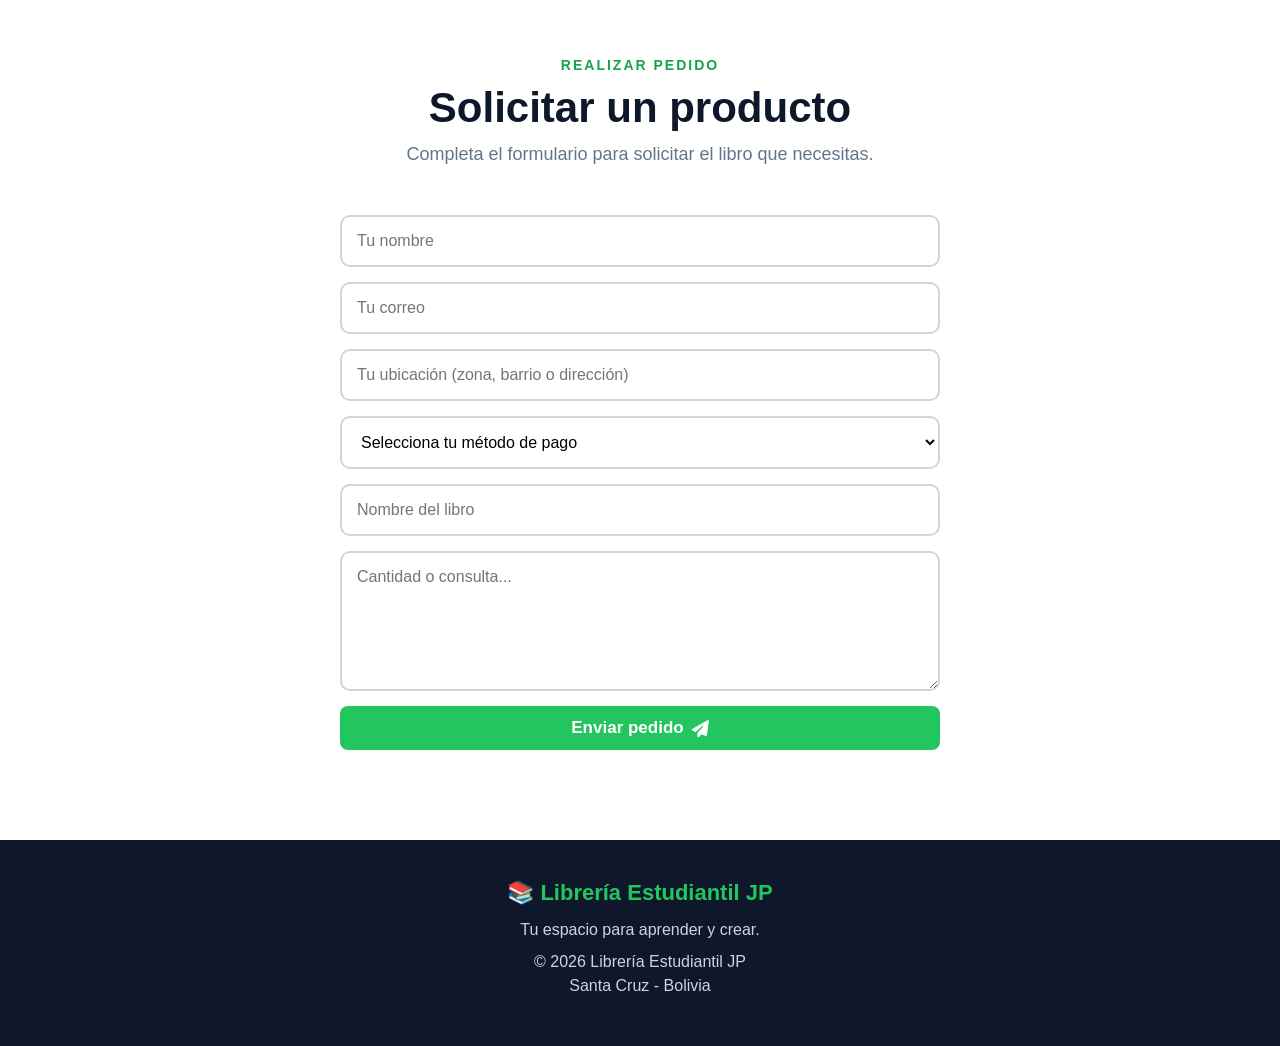
<file: libros.html>
<!DOCTYPE html>
<html lang="es">

<head>
    <meta charset="UTF-8">
    <meta name="viewport" content="width=device-width, initial-scale=1.0">

    <title>Libros - Librería Estudiantil JP</title>

    <link rel="stylesheet" href="libros.css">

    <link rel="stylesheet"
        href="https://cdnjs.cloudflare.com/ajax/libs/font-awesome/6.4.0/css/all.min.css">
</head>

<body>

    <!-- ================= MENÚ ================= -->

    <header class="header">
        <nav class="nav">

            <a href="index.html" class="logo">
                📚 JP
            </a>

            <a href="index.html" class="cta">
                <i class="fa-solid fa-arrow-left"></i>
                Volver
            </a>

        </nav>
    </header>


    <!-- ================= LIBROS ================= -->

    <main>

        <section class="section productos-page">

            <div class="section-title">

                <span>CATÁLOGO</span>

                <h2>📚 Nuestros Libros</h2>

                <p>Encuentra el libro que necesitas.</p>

            </div>


            <div class="productos-grid">

                <!-- LIBRO 1 -->

                <div class="producto-card">

                    <img src="matematicas.png"
                        alt="Libro de Matemáticas">

                    <div class="producto-info">

                        <h3>Libro de Matemáticas</h3>

                        <p>
                            Libro educativo para estudiantes,
                            con ejercicios y actividades.
                        </p>

                        <div class="precio">Bs. 45</div>

                        <a href="#contacto" class="btn">
                            Pedir por formulario
                            <i class="fa-solid fa-clipboard-list"></i>
                        </a>

                        <button type="button" class="btn btn-carrito">
                            Agregar al carrito
                            <i class="fa-solid fa-cart-shopping"></i>
                        </button>

                    </div>
                </div>


                <!-- LIBRO 2 -->

                <div class="producto-card">

                    <img src="ciencias naturales.webp"
                        alt="Libro de Ciencias Naturales">

                    <div class="producto-info">

                        <h3>Libro de Ciencias Naturales</h3>

                        <p>
                            Material educativo para aprender
                            sobre ciencias y naturaleza.
                        </p>

                        <div class="precio">Bs. 40</div>

                        <a href="#contacto" class="btn">
                            Pedir por formulario
                            <i class="fa-solid fa-clipboard-list"></i>
                        </a>

                        <button type="button" class="btn btn-carrito">
                            Agregar al carrito
                            <i class="fa-solid fa-cart-shopping"></i>
                        </button>

                    </div>
                </div>


                <!-- LIBRO 3 -->

                <div class="producto-card">

                    <img src="historia.webp"
                        alt="Libro de Historia">

                    <div class="producto-info">

                        <h3>Libro de Historia</h3>

                        <p>
                            Información histórica para
                            estudiantes y tareas escolares.
                        </p>

                        <div class="precio">Bs. 35</div>

                        <a href="#contacto" class="btn">
                            Pedir por formulario
                            <i class="fa-solid fa-clipboard-list"></i>
                        </a>

                        <button type="button" class="btn btn-carrito">
                            Agregar al carrito
                            <i class="fa-solid fa-cart-shopping"></i>
                        </button>

                    </div>
                </div>


                <!-- LIBRO 4 -->

                <div class="producto-card">

                    <img src="diccionario.png"
                        alt="Diccionario">

                    <div class="producto-info">

                        <h3>Diccionario</h3>

                        <p>
                            Diccionario para estudiantes,
                            ideal para tareas y trabajos.
                        </p>

                        <div class="precio">Bs. 30</div>

                        <a href="#contacto" class="btn">
                            Pedir por formulario
                            <i class="fa-solid fa-clipboard-list"></i>
                        </a>

                        <button type="button" class="btn btn-carrito">
                            Agregar al carrito
                            <i class="fa-solid fa-cart-shopping"></i>
                        </button>

                    </div>
                </div>

            </div>
        </section>


        <!-- ================= CONTACTO ================= -->

        <section id="contacto" class="section contacto">

            <div class="section-title">

                <span>REALIZAR PEDIDO</span>

                <h2>Solicitar un producto</h2>

                <p>
                    Completa el formulario para solicitar
                    el libro que necesitas.
                </p>

            </div>


            <form
                id="formulario"
                action="https://formsubmit.co/manuelyugi47@gmail.com"
                method="POST">

                <input
                    type="text"
                    name="nombre"
                    placeholder="Tu nombre"
                    required>

                <input
                    type="email"
                    name="correo"
                    placeholder="Tu correo"
                    required>

                <input
                    type="text"
                    name="ubicacion"
                    placeholder="Tu ubicación (zona, barrio o dirección)"
                    required>

                <!-- MÉTODO DE PAGO -->

<select name="metodo_pago" required>
    <option value="" disabled selected>
        Selecciona tu método de pago
    </option>

    <option value="Efectivo">Pago en efectivo</option>

    <option value="QR">Pago mediante QR</option>
</select>

                <input
                    type="text"
                    name="producto"
                    placeholder="Nombre del libro"
                    required>

                <textarea
                    name="mensaje"
                    placeholder="Cantidad o consulta..."
                    required></textarea>

                <input
                    type="hidden"
                    name="_subject"
                    value="Pedido de libros - Librería Estudiantil JP">

                <input
                    type="hidden"
                    name="_captcha"
                    value="false">

                <input
                    type="hidden"
                    name="_template"
                    value="table">

                <button type="submit" class="btn">
                    Enviar pedido
                    <i class="fa-solid fa-paper-plane"></i>
                </button>

            </form>

        </section>

    </main>


    <!-- ================= PIE DE PÁGINA ================= -->

    <footer>

        <div class="footer-logo">
            📚 Librería Estudiantil JP
        </div>

        <p>Tu espacio para aprender y crear.</p>

        <p>
            © 2026 Librería Estudiantil JP
            <br>
            Santa Cruz - Bolivia
        </p>

    </footer>


    <!-- ================= CARRITO DE LIBROS ================= -->

    <script src="carrito-libros.js"></script>

</body>
</html>
</file>
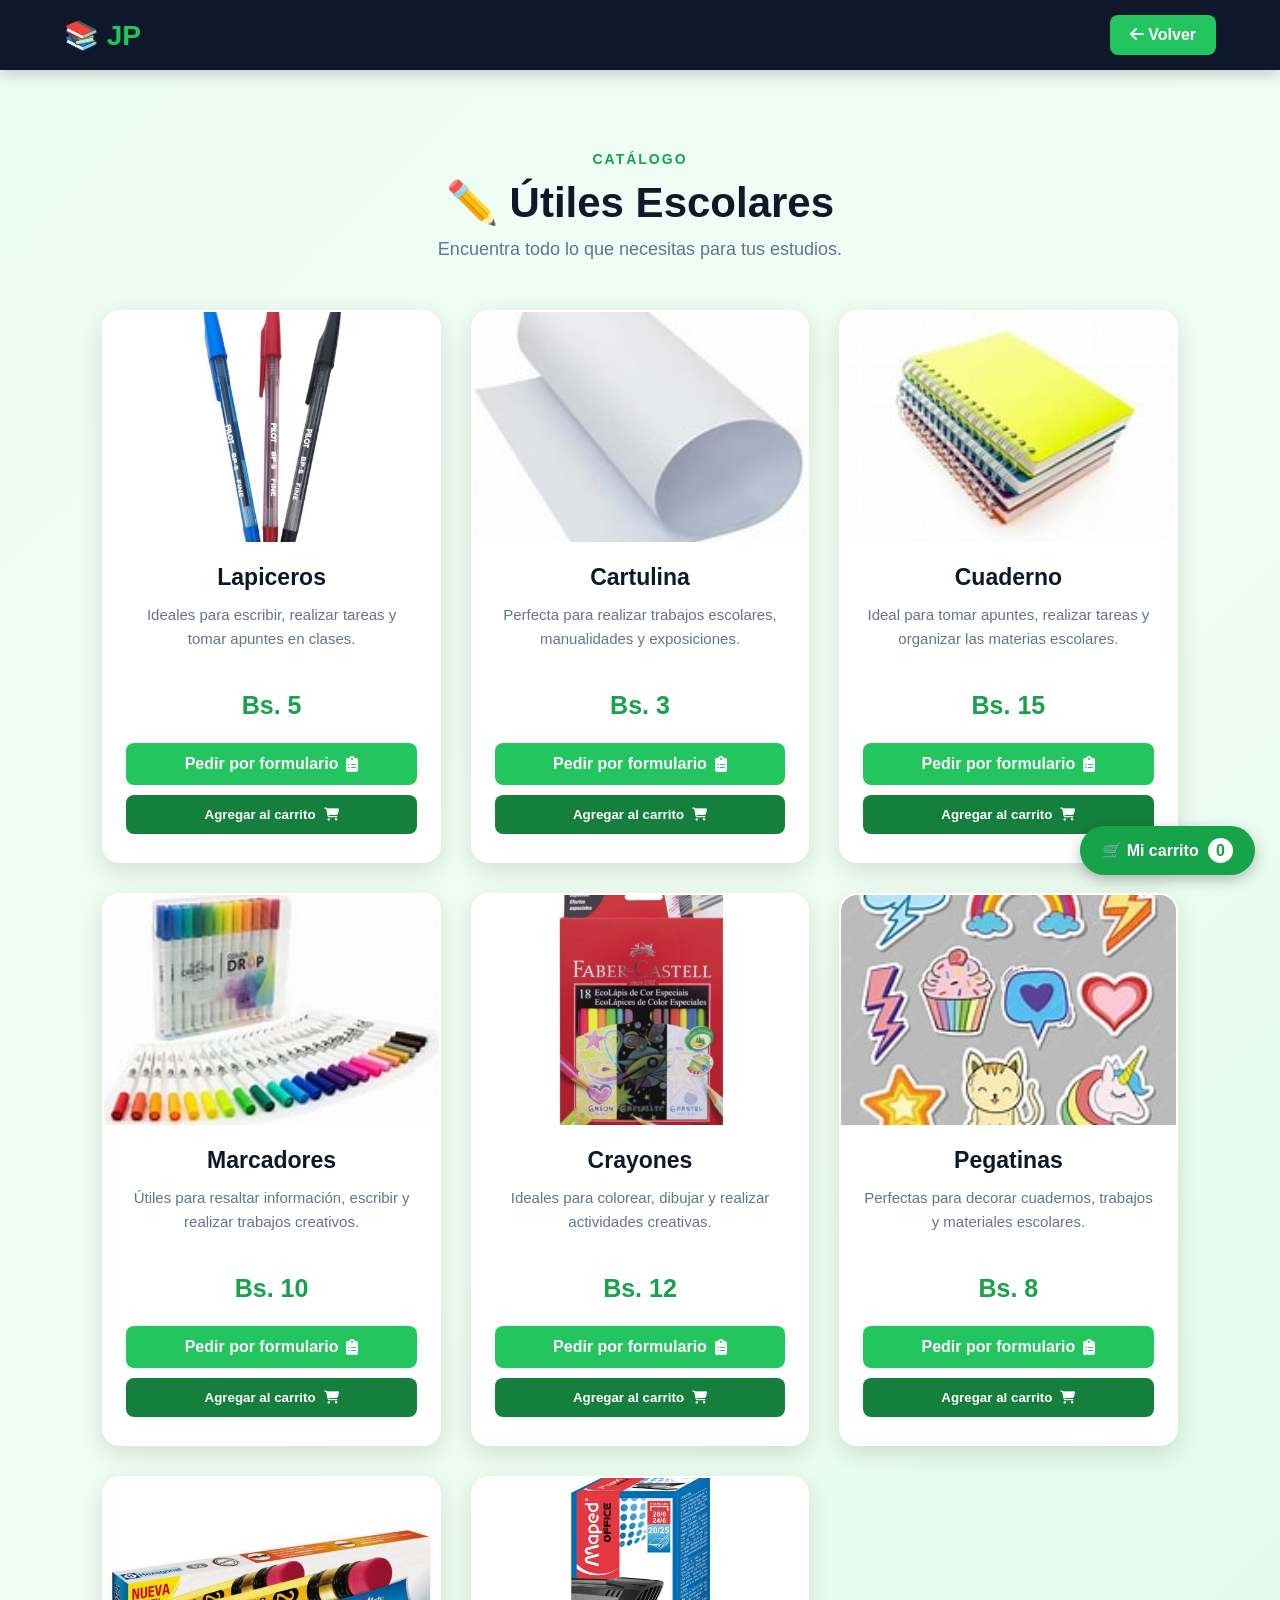
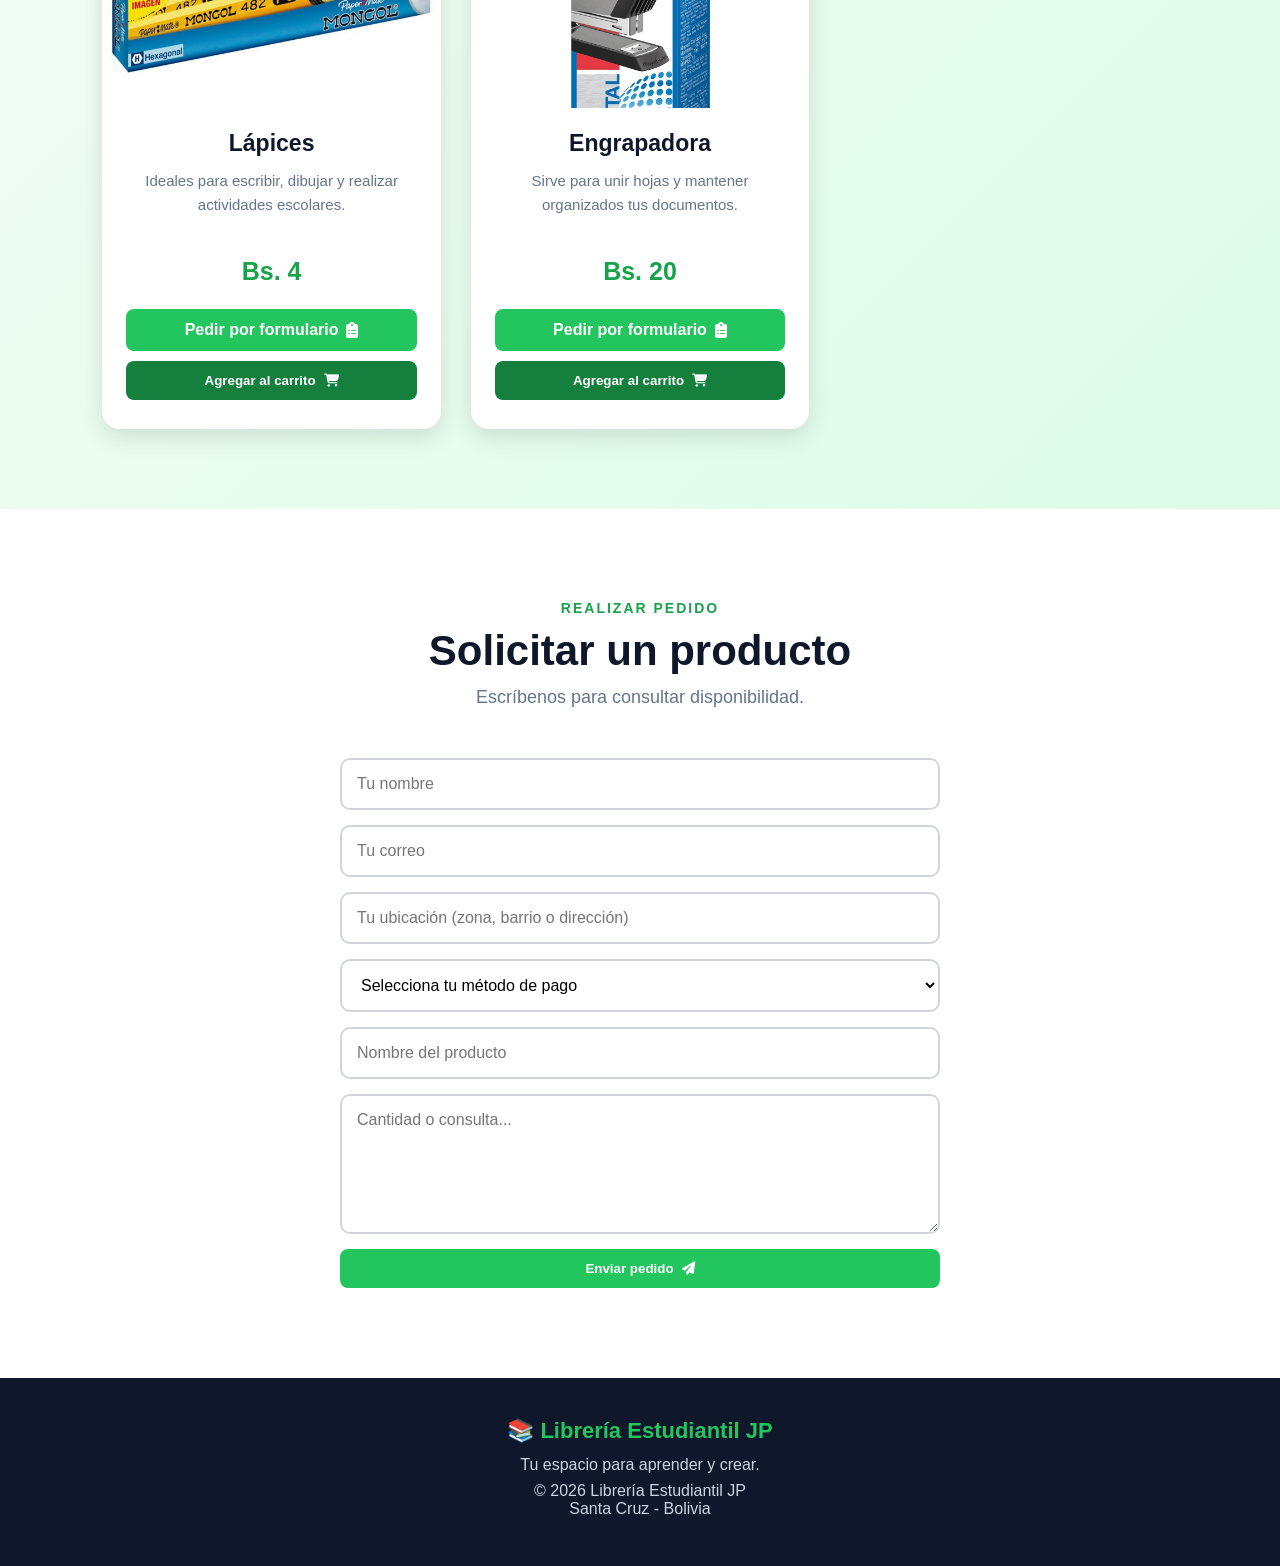
<file: utiles.html>
<!DOCTYPE html>
<html lang="es">

<head>
    <meta charset="UTF-8">
    <meta name="viewport" content="width=device-width, initial-scale=1.0">

    <title>Útiles Escolares - Librería Estudiantil JP</title>

    <link rel="stylesheet" href="utiles.css">

    <link rel="stylesheet"
        href="https://cdnjs.cloudflare.com/ajax/libs/font-awesome/6.4.0/css/all.min.css">
</head>

<body>

<!-- ================= MENÚ ================= -->

<header class="header">
    <nav class="nav">

        <a href="index.html" class="logo">
            📚 JP
        </a>

        <a href="index.html" class="cta">
            <i class="fa-solid fa-arrow-left"></i>
            Volver
        </a>

    </nav>
</header>


<!-- ================= ÚTILES ESCOLARES ================= -->

<main>

<section class="section productos-page">

    <div class="section-title">

        <span>CATÁLOGO</span>

        <h2>✏️ Útiles Escolares</h2>

        <p>
            Encuentra todo lo que necesitas para tus estudios.
        </p>

    </div>


    <div class="productos-grid">

        <!-- PRODUCTO 1: LAPICEROS -->

        <div class="producto-card">

            <img src="lapicerosguisso.png" alt="Lapiceros">

            <div class="producto-info">

                <h3>Lapiceros</h3>

                <p>
                    Ideales para escribir, realizar tareas
                    y tomar apuntes en clases.
                </p>

                <div class="precio">Bs. 5</div>

                <a href="#contacto" class="btn">
                    Pedir por formulario
                    <i class="fa-solid fa-clipboard-list"></i>
                </a>

                <button type="button" class="btn btn-carrito">
                    Agregar al carrito
                    <i class="fa-solid fa-cart-shopping"></i>
                </button>

            </div>
        </div>


        <!-- PRODUCTO 2: CARTULINA -->

        <div class="producto-card">

            <img src="cartulina.png" alt="Cartulina">

            <div class="producto-info">

                <h3>Cartulina</h3>

                <p>
                    Perfecta para realizar trabajos escolares,
                    manualidades y exposiciones.
                </p>

                <div class="precio">Bs. 3</div>

                <a href="#contacto" class="btn">
                    Pedir por formulario
                    <i class="fa-solid fa-clipboard-list"></i>
                </a>

                <button type="button" class="btn btn-carrito">
                    Agregar al carrito
                    <i class="fa-solid fa-cart-shopping"></i>
                </button>

            </div>
        </div>


        <!-- PRODUCTO 3: CUADERNO -->

        <div class="producto-card">

            <img src="cuaderno.png" alt="Cuaderno">

            <div class="producto-info">

                <h3>Cuaderno</h3>

                <p>
                    Ideal para tomar apuntes, realizar tareas
                    y organizar las materias escolares.
                </p>

                <div class="precio">Bs. 15</div>

                <a href="#contacto" class="btn">
                    Pedir por formulario
                    <i class="fa-solid fa-clipboard-list"></i>
                </a>

                <button type="button" class="btn btn-carrito">
                    Agregar al carrito
                    <i class="fa-solid fa-cart-shopping"></i>
                </button>

            </div>
        </div>


        <!-- PRODUCTO 4: MARCADORES -->

        <div class="producto-card">

            <img src="marcadores.png" alt="Marcadores">

            <div class="producto-info">

                <h3>Marcadores</h3>

                <p>
                    Útiles para resaltar información,
                    escribir y realizar trabajos creativos.
                </p>

                <div class="precio">Bs. 10</div>

                <a href="#contacto" class="btn">
                    Pedir por formulario
                    <i class="fa-solid fa-clipboard-list"></i>
                </a>

                <button type="button" class="btn btn-carrito">
                    Agregar al carrito
                    <i class="fa-solid fa-cart-shopping"></i>
                </button>

            </div>
        </div>


        <!-- PRODUCTO 5: CRAYONES -->

        <div class="producto-card">

            <img src="crayonesguissso.png" alt="Crayones">

            <div class="producto-info">

                <h3>Crayones</h3>

                <p>
                    Ideales para colorear, dibujar y realizar
                    actividades creativas.
                </p>

                <div class="precio">Bs. 12</div>

                <a href="#contacto" class="btn">
                    Pedir por formulario
                    <i class="fa-solid fa-clipboard-list"></i>
                </a>

                <button type="button" class="btn btn-carrito">
                    Agregar al carrito
                    <i class="fa-solid fa-cart-shopping"></i>
                </button>

            </div>
        </div>


        <!-- PRODUCTO 6: PEGATINAS -->

        <div class="producto-card">

            <img src="pegatinas.png" alt="Pegatinas">

            <div class="producto-info">

                <h3>Pegatinas</h3>

                <p>
                    Perfectas para decorar cuadernos,
                    trabajos y materiales escolares.
                </p>

                <div class="precio">Bs. 8</div>

                <a href="#contacto" class="btn">
                    Pedir por formulario
                    <i class="fa-solid fa-clipboard-list"></i>
                </a>

                <button type="button" class="btn btn-carrito">
                    Agregar al carrito
                    <i class="fa-solid fa-cart-shopping"></i>
                </button>

            </div>
        </div>


        <!-- PRODUCTO 7: LÁPICES -->

        <div class="producto-card">

            <img src="lapicesguisso.png" alt="Lápices">

            <div class="producto-info">

                <h3>Lápices</h3>

                <p>
                    Ideales para escribir, dibujar y realizar
                    actividades escolares.
                </p>

                <div class="precio">Bs. 4</div>

                <a href="#contacto" class="btn">
                    Pedir por formulario
                    <i class="fa-solid fa-clipboard-list"></i>
                </a>

                <button type="button" class="btn btn-carrito">
                    Agregar al carrito
                    <i class="fa-solid fa-cart-shopping"></i>
                </button>

            </div>
        </div>


        <!-- PRODUCTO 8: ENGRAPADORA -->

        <div class="producto-card">

            <img src="engrapadoraguisso.jpg" alt="Engrapadora">

            <div class="producto-info">

                <h3>Engrapadora</h3>

                <p>
                    Sirve para unir hojas y mantener
                    organizados tus documentos.
                </p>

                <div class="precio">Bs. 20</div>

                <a href="#contacto" class="btn">
                    Pedir por formulario
                    <i class="fa-solid fa-clipboard-list"></i>
                </a>

                <button type="button" class="btn btn-carrito">
                    Agregar al carrito
                    <i class="fa-solid fa-cart-shopping"></i>
                </button>

            </div>
        </div>

    </div>

</section>


<!-- ================= CONTACTO ================= -->

<section id="contacto" class="section contacto">

    <div class="section-title">

        <span>REALIZAR PEDIDO</span>

        <h2>Solicitar un producto</h2>

        <p>
            Escríbenos para consultar disponibilidad.
        </p>

    </div>


    <form
        id="formulario"
        action="https://formsubmit.co/manuelyugi47@gmail.com"
        method="POST">

        <input
            type="text"
            name="nombre"
            placeholder="Tu nombre"
            required>

        <input
            type="email"
            name="correo"
            placeholder="Tu correo"
            required>

        <input
            type="text"
            name="ubicacion"
            placeholder="Tu ubicación (zona, barrio o dirección)"
            required>

        <!-- MÉTODO DE PAGO -->

<select name="metodo_pago" required>
    <option value="" disabled selected>
        Selecciona tu método de pago
    </option>

    <option value="Efectivo">Pago en efectivo</option>

    <option value="QR">Pago mediante QR</option>
</select>

        <input
            type="text"
            name="producto"
            placeholder="Nombre del producto"
            required>

        <textarea
            name="mensaje"
            placeholder="Cantidad o consulta..."
            required></textarea>


        <input
            type="hidden"
            name="_subject"
            value="Pedido de útiles escolares - Librería Estudiantil JP">

        <input
            type="hidden"
            name="_captcha"
            value="false">

        <input
            type="hidden"
            name="_template"
            value="table">


        <button type="submit" class="btn">
            Enviar pedido
            <i class="fa-solid fa-paper-plane"></i>
        </button>

    </form>

</section>

</main>


<!-- ================= PIE DE PÁGINA ================= -->

<footer>

    <div class="footer-logo">
        📚 Librería Estudiantil JP
    </div>

    <p>
        Tu espacio para aprender y crear.
    </p>

    <p>
        © 2026 Librería Estudiantil JP
        <br>
        Santa Cruz - Bolivia
    </p>

</footer>


<!-- ================= CARRITO ================= -->

<script src="carrito-utiles.js"></script>

</body>
</html>
</file>
<file: index.css>
* {
    margin: 0;
    padding: 0;
    box-sizing: border-box;
    scroll-behavior: smooth;
}

body {
    font-family: Arial, sans-serif;
    color: #1f2937;
    background: #ffffff;
}


/* =========================
   MENÚ
========================= */

.header {
    width: 100%;
    position: fixed;
    top: 0;
    left: 0;
    z-index: 1000;

    background: #0f172a;

    box-shadow: 0 4px 15px rgba(0, 0, 0, 0.20);
}

.nav {
    width: 90%;
    max-width: 1200px;

    margin: auto;
    padding: 15px 0;

    display: flex;
    align-items: center;
    justify-content: space-between;
}


/* LOGO */

.logo {
    text-decoration: none;

    color: #22c55e;

    font-size: 28px;
    font-weight: bold;

    transition: 0.3s;
}

.logo:hover {
    transform: scale(1.08);
}


/* MENÚ */

.menu {
    display: flex;

    list-style: none;

    gap: 30px;
}

.menu a {
    color: white;

    text-decoration: none;

    font-size: 15px;
    font-weight: bold;

    transition: 0.3s;
}

.menu a:hover {
    color: #22c55e;
}


/* BOTÓN CONTÁCTANOS */

.cta {
    text-decoration: none;

    background: #22c55e;

    color: white;

    padding: 11px 20px;

    border-radius: 8px;

    font-weight: bold;

    transition: 0.3s;
}

.cta:hover {
    background: #16a34a;

    transform: scale(1.05);
}


/* =========================
   INICIO
========================= */

.hero {
    min-height: 100vh;

    padding: 150px 8% 80px;

    display: flex;
    align-items: center;

    background:
        linear-gradient(
            135deg,
            #ecfdf5,
            #f0fdf4,
            #dcfce7
        );
}

.hero-content {
    max-width: 700px;
}

.hero-subtitle {
    color: #16a34a;

    font-size: 15px;

    font-weight: bold;

    letter-spacing: 2px;
}

.hero h1 {
    margin: 20px 0;

    font-size: 55px;

    line-height: 1.1;

    color: #0f172a;
}

.hero p {
    margin-bottom: 30px;

    font-size: 20px;

    color: #64748b;

    line-height: 1.6;
}


/* =========================
   BOTONES
========================= */

.btn {
    display: inline-flex;

    align-items: center;
    justify-content: center;

    gap: 8px;

    padding: 13px 22px;

    background: #22c55e;

    color: white;

    text-decoration: none;

    border: none;

    border-radius: 8px;

    font-size: 15px;

    font-weight: bold;

    cursor: pointer;

    transition: 0.3s;
}

.btn:hover {
    background: #16a34a;

    transform: scale(1.05);

    box-shadow:
        0 5px 15px rgba(34, 197, 94, 0.30);
}


/* =========================
   SECCIONES
========================= */

.section {
    padding: 90px 8%;
}


/* TÍTULOS */

.section-title {
    text-align: center;

    margin-bottom: 50px;
}

.section-title span {
    color: #16a34a;

    font-size: 14px;

    font-weight: bold;

    letter-spacing: 2px;
}

.section-title h2 {
    margin-top: 10px;

    color: #0f172a;

    font-size: 40px;
}

.section-title p {
    margin-top: 12px;

    color: #64748b;

    font-size: 17px;
}


/* =========================
   SOBRE NOSOTROS
========================= */

.about {
    max-width: 1100px;

    margin: auto;

    display: grid;

    grid-template-columns: 1fr 1fr;

    gap: 50px;

    align-items: center;
}

.about-text h3 {
    margin-bottom: 20px;

    font-size: 30px;

    color: #0f172a;
}

.about-text p {
    margin-bottom: 18px;

    color: #64748b;

    line-height: 1.7;

    font-size: 16px;
}

.about-image img {
    width: 100%;

    max-height: 350px;

    object-fit: cover;

    border-radius: 18px;

    box-shadow:
        0 10px 30px rgba(0, 0, 0, 0.15);
}


/* =========================
   SERVICIOS
========================= */

.services {
    background:
        linear-gradient(
            135deg,
            #f0fdf4,
            #ecfdf5
        );
}


/* =========================
   TARJETAS
========================= */

.cards {
    width: 100%;

    max-width: 850px;

    margin: 40px auto 0;

    display: flex;

    justify-content: center;

    align-items: stretch;

    gap: 30px;
}


/* TARJETA */

.card {
    width: 350px;

    max-width: 100%;

    background: white;

    border-radius: 18px;

    overflow: hidden;

    text-decoration: none;

    color: inherit;

    border: 2px solid transparent;

    box-shadow:
        0 8px 25px rgba(0, 0, 0, 0.10);

    transition: 0.4s;
}

.card:hover {
    transform: translateY(-10px);

    border-color: #22c55e;

    box-shadow:
        0 15px 35px rgba(34, 197, 94, 0.25);
}


/* IMAGEN DE TARJETA */

.card-image {
    position: relative;

    width: 100%;

    height: 220px;

    overflow: hidden;
}

.card-image img {
    width: 100%;

    height: 100%;

    object-fit: cover;

    display: block;

    transition: 0.4s;
}

.card:hover .card-image img {
    transform: scale(1.05);
}


/* ICONO */

.card-icon {
    position: absolute;

    right: 15px;
    bottom: 15px;

    width: 50px;
    height: 50px;

    display: flex;

    align-items: center;
    justify-content: center;

    background: #22c55e;

    color: white;

    border-radius: 50%;

    font-size: 20px;
}


/* CONTENIDO */

.card-content {
    padding: 25px;

    text-align: center;
}

.card-content h3 {
    margin-bottom: 12px;

    color: #0f172a;

    font-size: 24px;
}

.card-content p {
    margin-bottom: 18px;

    color: #64748b;

    line-height: 1.6;
}

.card-link {
    display: inline-flex;

    align-items: center;

    gap: 8px;

    color: #16a34a;

    font-weight: bold;
}


/* =========================
   GALERÍA
========================= */

.galeria {
    max-width: 1100px;

    margin: auto;

    display: grid;

    grid-template-columns:
        repeat(auto-fit, minmax(200px, 1fr));

    gap: 20px;
}


/* PRODUCTOS */

.producto {
    background: white;

    padding: 20px;

    border-radius: 10px;

    text-align: center;

    box-shadow:
        0 4px 10px rgba(0, 0, 0, 0.15);

    transition: 0.4s;
}


/* EFECTO AL PASAR EL MOUSE */

.producto:hover {
    transform: translateY(-5px);

    box-shadow:
        0 8px 20px rgba(34, 197, 94, 0.25);
}


/* IMAGEN DEL PRODUCTO */

.producto img {
    width: 100%;

    height: 250px;

    object-fit: cover;

    border-radius: 8px;
}


/* NOMBRE DEL PRODUCTO */

.producto h3 {
    font-size: 22px;

    margin: 15px 0 10px;

    color: #0f172a;
}


/* DESCRIPCIÓN */

.producto p {
    font-size: 16px;

    line-height: 1.5;

    color: #64748b;
}


/* PRECIO */

.producto strong {
    display: block;

    margin-top: 10px;

    font-size: 18px;

    color: #16a34a;
}

/* =========================
   CONTACTO
========================= */

.contacto {
    background: #f0fdf4;

    text-align: center;
}

.contacto form {
    width: 100%;

    max-width: 600px;

    margin: auto;

    display: flex;

    flex-direction: column;

    gap: 15px;
}


/* INPUTS */

.contacto input,
.contacto textarea {
    width: 100%;

    padding: 15px;

    border: 2px solid #d1d5db;

    border-radius: 10px;

    outline: none;

    font-family: Arial, sans-serif;

    font-size: 16px;

    transition: 0.3s;
}

.contacto input:focus,
.contacto textarea:focus {
    border-color: #22c55e;

    box-shadow:
        0 0 10px rgba(34, 197, 94, 0.20);
}


/* TEXTAREA */

.contacto textarea {
    height: 140px;

    resize: vertical;
}


/* BOTÓN ENVIAR */

.submit-btn {
    width: 100%;

    font-size: 17px;
}


/* =========================
   PIE DE PÁGINA
========================= */

footer {
    background: #0f172a;

    color: white;

    text-align: center;

    padding: 40px 20px;
}

.footer-content {
    max-width: 1000px;

    margin: auto;
}

.footer-logo {
    margin-bottom: 12px;

    color: #22c55e;

    font-size: 22px;

    font-weight: bold;
}

footer p {
    margin: 8px 0;

    color: #cbd5e1;

    line-height: 1.5;
}


/* REDES SOCIALES */

.social {
    margin: 20px 0;

    display: flex;

    justify-content: center;

    gap: 15px;
}

.social a {
    width: 40px;
    height: 40px;

    display: flex;

    align-items: center;
    justify-content: center;

    background: #1e293b;

    color: white;

    border-radius: 50%;

    text-decoration: none;

    transition: 0.3s;
}

.social a:hover {
    background: #22c55e;

    transform: translateY(-4px);
}

footer hr {
    border: none;

    height: 1px;

    background: #334155;

    margin: 25px 0;
}


/* =========================
   BOTÓN VOLVER ARRIBA
========================= */

#topBtn {
    position: fixed;

    right: 25px;
    bottom: 25px;

    width: 45px;
    height: 45px;

    border: none;

    border-radius: 50%;

    background: #22c55e;

    color: white;

    font-size: 18px;

    cursor: pointer;

    box-shadow:
        0 5px 15px rgba(0, 0, 0, 0.20);

    transition: 0.3s;
}

#topBtn:hover {
    background: #16a34a;

    transform: translateY(-4px);
}


/* =========================
   ANIMACIONES
========================= */

@keyframes aparecer {

    from {
        opacity: 0;

        transform: translateY(30px);
    }

    to {
        opacity: 1;

        transform: translateY(0);
    }

}


/* =========================
   CELULAR
========================= */

@media (max-width: 768px) {

    .nav {
        width: 92%;
    }

    .menu {
        display: none;
    }

    .logo {
        font-size: 23px;
    }

    .cta {
        padding: 9px 14px;

        font-size: 14px;
    }

    .hero {
        padding: 130px 7% 70px;
    }

    .hero h1 {
        font-size: 40px;
    }

    .hero p {
        font-size: 17px;
    }

    .section {
        padding: 70px 6%;
    }

    .section-title h2 {
        font-size: 32px;
    }

    .about {
        grid-template-columns: 1fr;

        gap: 30px;
    }

    /* AQUÍ SE CENTRAN EN CELULAR */

    .cards {
        flex-direction: column;

        align-items: center;

        width: 100%;
    }

    .card {
        width: 100%;

        max-width: 400px;
    }

    .galeria {
        grid-template-columns: 1fr;
    }

}
.contacto select {
    width: 100%;
    padding: 15px;
    border: 2px solid #d1d5db;
    border-radius: 10px;
    font-size: 16px;
    font-family: Arial, sans-serif;
    background: white;
    outline: none;
    cursor: pointer;
}

.contacto select:focus {
    border-color: #22c55e;
    box-shadow: 0 0 10px rgba(34, 197, 94, 0.2);
}
</file>
<file: libros.css>
/* =========================
   CONFIGURACIÓN GENERAL
========================= */

* {
    margin: 0;
    padding: 0;
    box-sizing: border-box;
    scroll-behavior: smooth;
}

body {
    font-family: Arial, sans-serif;
    background: #f0fdf4;
    color: #1f2937;
}


/* =========================
   MENÚ
========================= */

.header {
    background: #0f172a;
    width: 100%;
    position: fixed;
    top: 0;
    left: 0;
    z-index: 1000;
    box-shadow: 0 4px 15px rgba(0, 0, 0, 0.2);
}

.nav {
    width: 90%;
    max-width: 1200px;
    margin: auto;
    display: flex;
    justify-content: space-between;
    align-items: center;
    padding: 15px 0;
}


/* LOGO */

.logo {
    text-decoration: none;
    color: #22c55e;
    font-size: 28px;
    font-weight: bold;
    transition: 0.3s;
}

.logo:hover {
    transform: scale(1.08);
}


/* BOTÓN VOLVER */

.cta {
    display: inline-flex;
    align-items: center;
    gap: 8px;
    text-decoration: none;
    background: #22c55e;
    color: white;
    padding: 11px 20px;
    border-radius: 8px;
    font-weight: bold;
    transition: 0.3s;
}

.cta:hover {
    background: #16a34a;
    transform: translateX(-3px);
}


/* =========================
   SECCIÓN DE PRODUCTOS
========================= */

.productos-page {
    min-height: 100vh;
    padding: 150px 8% 80px;
    background:
        linear-gradient(
            135deg,
            #ecfdf5,
            #f0fdf4,
            #dcfce7
        );
}


/* =========================
   TÍTULO
========================= */

.section-title {
    text-align: center;
    margin-bottom: 50px;
}

.section-title span {
    color: #16a34a;
    font-size: 14px;
    font-weight: bold;
    letter-spacing: 2px;
}

.section-title h2 {
    margin-top: 10px;
    font-size: 42px;
    color: #0f172a;
}

.section-title p {
    margin-top: 12px;
    font-size: 18px;
    color: #64748b;
}


/* =========================
   CUADRÍCULA
========================= */

.productos-grid {
    width: 100%;
    max-width: 1200px;
    margin: auto;
    display: grid;
    grid-template-columns:
        repeat(auto-fit, minmax(250px, 1fr));
    gap: 30px;
}


/* =========================
   TARJETAS DE LIBROS
========================= */

.producto-card {
    background: white;
    border-radius: 18px;
    overflow: hidden;
    border: 2px solid transparent;
    box-shadow:
        0 8px 25px rgba(0, 0, 0, 0.10);
    transition: 0.4s;
    animation: aparecer 0.8s ease;
}

.producto-card:hover {
    transform: translateY(-10px);
    border-color: #22c55e;
    box-shadow:
        0 15px 35px rgba(34, 197, 94, 0.25);
}


/* =========================
   IMÁGENES
========================= */

.producto-card img {
    width: 100%;
    height: 250px;
    object-fit: cover;
    display: block;
    transition: 0.4s;
}

.producto-card:hover img {
    transform: scale(1.05);
}


/* =========================
   INFORMACIÓN
========================= */

.producto-info {
    padding: 22px;
    text-align: center;
}

.producto-info h3 {
    font-size: 22px;
    color: #0f172a;
    margin-bottom: 12px;
}

.producto-info p {
    font-size: 15px;
    line-height: 1.6;
    color: #64748b;
    min-height: 70px;
}


/* =========================
   PRECIO
========================= */

.precio {
    margin: 18px 0;
    font-size: 25px;
    font-weight: bold;
    color: #16a34a;
}


/* =========================
   BOTONES
========================= */

.btn {
    display: inline-flex;
    align-items: center;
    justify-content: center;
    gap: 8px;
    background: #22c55e;
    color: white;
    text-decoration: none;
    border: none;
    padding: 12px 20px;
    border-radius: 8px;
    font-size: 15px;
    font-weight: bold;
    cursor: pointer;
    transition: 0.3s;
}

.btn:hover {
    background: #16a34a;
    transform: scale(1.05);
    box-shadow:
        0 5px 15px rgba(34, 197, 94, 0.3);
}


/* DOS BOTONES DE CADA LIBRO */

.producto-info .btn {
    width: 100%;
    margin: 5px 0;
    font-family: Arial, sans-serif;
}

.producto-info .btn-carrito {
    background: #15803d;
}

.producto-info .btn-carrito:hover {
    background: #166534;
}


/* =========================
   FORMULARIO DE CONTACTO
========================= */

.contacto {
    padding: 90px 8%;
    background: white;
    text-align: center;
}

.contacto form {
    width: 100%;
    max-width: 600px;
    margin: auto;
    display: flex;
    flex-direction: column;
    gap: 15px;
}


/* INPUTS */

.contacto input,
.contacto textarea {
    width: 100%;
    padding: 15px;
    border: 2px solid #d1d5db;
    border-radius: 10px;
    font-size: 16px;
    font-family: Arial, sans-serif;
    outline: none;
    transition: 0.3s;
}


/* CUANDO SE SELECCIONA */

.contacto input:focus,
.contacto textarea:focus {
    border-color: #22c55e;
    box-shadow:
        0 0 10px rgba(34, 197, 94, 0.2);
}


/* MENSAJE */

.contacto textarea {
    height: 140px;
    resize: vertical;
}


/* BOTÓN ENVIAR */

.contacto button {
    width: 100%;
    font-size: 17px;
}


/* =========================
   PIE DE PÁGINA
========================= */

footer {
    background: #0f172a;
    color: white;
    text-align: center;
    padding: 40px 20px;
}

.footer-logo {
    color: #22c55e;
    font-size: 22px;
    font-weight: bold;
    margin-bottom: 12px;
}

footer p {
    margin: 8px 0;
    color: #cbd5e1;
    line-height: 1.5;
}


/* =========================
   ANIMACIÓN DE TARJETAS
========================= */

@keyframes aparecer {

    from {
        opacity: 0;
        transform: translateY(40px);
    }

    to {
        opacity: 1;
        transform: translateY(0);
    }

}


/* =========================
   RESPONSIVE
========================= */

@media (max-width: 768px) {

    .nav {
        width: 92%;
    }

    .logo {
        font-size: 23px;
    }

    .cta {
        padding: 9px 14px;
        font-size: 14px;
    }

    .productos-page {
        padding: 130px 5% 60px;
    }

    .section-title h2 {
        font-size: 32px;
    }

    .section-title p {
        font-size: 16px;
    }

    .productos-grid {
        grid-template-columns: 1fr;
    }

    .producto-card img {
        height: 240px;
    }

    .producto-info h3 {
        font-size: 20px;
    }

}
.contacto select {
    width: 100%;
    padding: 15px;
    border: 2px solid #d1d5db;
    border-radius: 10px;
    font-size: 16px;
    font-family: Arial, sans-serif;
    background: white;
    outline: none;
    cursor: pointer;
}

.contacto select:focus {
    border-color: #22c55e;
    box-shadow: 0 0 10px rgba(34, 197, 94, 0.2);
}
</file>
<file: utiles.css>
/* =========================
   CONFIGURACIÓN GENERAL
========================= */

* {
    margin: 0;
    padding: 0;
    box-sizing: border-box;
    scroll-behavior: smooth;
}

body {
    font-family: Arial, sans-serif;
    background: #f0fdf4;
    color: #1f2937;
}


/* =========================
   MENÚ
========================= */

.header {
    background: #0f172a;
    width: 100%;
    position: fixed;
    top: 0;
    left: 0;
    z-index: 1000;
    box-shadow: 0 4px 15px rgba(0, 0, 0, 0.2);
}

.nav {
    width: 90%;
    max-width: 1200px;
    margin: auto;
    display: flex;
    justify-content: space-between;
    align-items: center;
    padding: 15px 0;
}

.logo {
    text-decoration: none;
    color: #22c55e;
    font-size: 28px;
    font-weight: bold;
    transition: 0.3s;
}

.logo:hover {
    transform: scale(1.1);
}

.cta {
    text-decoration: none;
    background: #22c55e;
    color: white;
    padding: 11px 20px;
    border-radius: 8px;
    font-weight: bold;
    transition: 0.3s;
}

.cta:hover {
    background: #16a34a;
    transform: scale(1.05);
}


/* =========================
   PÁGINA DE PRODUCTOS
========================= */

.productos-page {
    min-height: 100vh;
    padding: 150px 8% 80px;
    background: linear-gradient(135deg, #ecfdf5, #f0fdf4, #dcfce7);
}


/* =========================
   TÍTULO
========================= */

.section-title {
    text-align: center;
    margin-bottom: 50px;
}

.section-title span {
    color: #16a34a;
    font-size: 14px;
    font-weight: bold;
    letter-spacing: 2px;
}

.section-title h2 {
    margin-top: 10px;
    font-size: 42px;
    color: #0f172a;
}

.section-title p {
    margin-top: 12px;
    font-size: 18px;
    color: #64748b;
}


/* =========================
   CUADRÍCULA DE PRODUCTOS
========================= */

.productos-grid {
    width: 100%;
    max-width: 1200px;
    margin: auto;
    display: grid;
    grid-template-columns: repeat(auto-fit, minmax(250px, 1fr));
    gap: 30px;
}


/* =========================
   TARJETAS
========================= */

.producto-card {
    background: white;
    border-radius: 18px;
    overflow: hidden;
    box-shadow: 0 8px 25px rgba(0, 0, 0, 0.12);
    transition: 0.4s;
    border: 2px solid transparent;
    animation: aparecer 0.8s ease;
}

.producto-card:hover {
    transform: translateY(-10px);
    border-color: #22c55e;
    box-shadow: 0 15px 35px rgba(34, 197, 94, 0.25);
}


/* =========================
   IMÁGENES
========================= */

.producto-card img {
    width: 100%;
    height: 230px;
    object-fit: cover;
    display: block;
    transition: 0.4s;
}

.producto-card:hover img {
    transform: scale(1.05);
}


/* =========================
   INFORMACIÓN
========================= */

.producto-info {
    padding: 22px;
    text-align: center;
}

.producto-info h3 {
    font-size: 23px;
    color: #0f172a;
    margin-bottom: 12px;
}

.producto-info p {
    font-size: 15px;
    line-height: 1.6;
    color: #64748b;
    min-height: 70px;
}


/* =========================
   PRECIO
========================= */

.precio {
    margin: 18px 0;
    font-size: 25px;
    font-weight: bold;
    color: #16a34a;
}


/* =========================
   BOTONES DE PRODUCTO
========================= */

.btn {
    display: inline-flex;
    align-items: center;
    justify-content: center;
    gap: 8px;
    background: #22c55e;
    color: white;
    text-decoration: none;
    border: none;
    padding: 12px 20px;
    border-radius: 8px;
    font-weight: bold;
    cursor: pointer;
    transition: 0.3s;
}

.btn:hover {
    background: #16a34a;
    transform: scale(1.05);
    box-shadow: 0 5px 15px rgba(34, 197, 94, 0.3);
}

.producto-info .btn {
    width: 100%;
    margin: 5px 0;
    font-family: Arial, sans-serif;
}

.producto-info .btn-carrito {
    background: #15803d;
}

.producto-info .btn-carrito:hover {
    background: #166534;
}


/* =========================
   FORMULARIO
========================= */

.contacto {
    padding: 90px 8%;
    background: white;
    text-align: center;
}

.contacto form {
    width: 100%;
    max-width: 600px;
    margin: auto;
    display: flex;
    flex-direction: column;
    gap: 15px;
}

.contacto input,
.contacto textarea {
    width: 100%;
    padding: 15px;
    border: 2px solid #d1d5db;
    border-radius: 10px;
    font-size: 16px;
    font-family: Arial, sans-serif;
    outline: none;
    transition: 0.3s;
}

.contacto input:focus,
.contacto textarea:focus {
    border-color: #22c55e;
    box-shadow: 0 0 10px rgba(34, 197, 94, 0.2);
}

.contacto textarea {
    height: 140px;
    resize: vertical;
}

.submit-btn {
    width: 100%;
    font-size: 17px;
}


/* =========================
   PIE DE PÁGINA
========================= */

footer {
    background: #0f172a;
    color: white;
    text-align: center;
    padding: 40px 20px;
}

.footer-logo {
    color: #22c55e;
    font-size: 22px;
    font-weight: bold;
    margin-bottom: 12px;
}

footer p {
    margin: 8px 0;
    color: #cbd5e1;
}


/* =========================
   ANIMACIONES
========================= */

@keyframes aparecer {
    from {
        opacity: 0;
        transform: translateY(40px);
    }

    to {
        opacity: 1;
        transform: translateY(0);
    }
}


/* =========================
   RESPONSIVE
========================= */

@media (max-width: 768px) {

    .nav {
        width: 92%;
    }

    .logo {
        font-size: 23px;
    }

    .cta {
        padding: 9px 14px;
        font-size: 14px;
    }

    .productos-page {
        padding: 130px 5% 60px;
    }

    .section-title h2 {
        font-size: 32px;
    }

    .section-title p {
        font-size: 16px;
    }

    .productos-grid {
        grid-template-columns: 1fr;
    }

    .producto-card img {
        height: 240px;
    }
}


/* =========================
   CARRITO DE COMPRAS
========================= */

.carrito-flotante {
    position: fixed;
    bottom: 25px;
    right: 25px;
    z-index: 2000;
    background: #16a34a;
    color: white;
    border: none;
    border-radius: 50px;
    padding: 15px 22px;
    font-size: 16px;
    font-weight: bold;
    cursor: pointer;
    box-shadow: 0 5px 15px rgba(0, 0, 0, 0.25);
}

#contador-carrito {
    background: white;
    color: #16a34a;
    padding: 4px 8px;
    border-radius: 50%;
    margin-left: 5px;
}

.fondo-carrito {
    position: fixed;
    inset: 0;
    background: rgba(0, 0, 0, 0.5);
    z-index: 2001;
    display: none;
}

.fondo-carrito.activo {
    display: block;
}

.panel-carrito {
    position: fixed;
    top: 0;
    right: -450px;
    width: 400px;
    max-width: 100%;
    height: 100vh;
    background: white;
    z-index: 2002;
    padding: 25px;
    overflow-y: auto;
    transition: right 0.4s ease;
}

.panel-carrito.activo {
    right: 0;
}

.carrito-encabezado {
    display: flex;
    justify-content: space-between;
    align-items: center;
    margin-bottom: 25px;
}

.carrito-encabezado h2 {
    color: #0f172a;
}

.cerrar-carrito {
    background: #ef4444;
    color: white;
    border: none;
    border-radius: 6px;
    padding: 8px 12px;
    cursor: pointer;
}

.item-carrito {
    border-bottom: 1px solid #ddd;
    padding: 15px 0;
}

.item-info h3 {
    color: #0f172a;
    font-size: 17px;
}

.item-info p {
    color: #16a34a;
    margin-top: 5px;
    font-weight: bold;
}

.cantidad-carrito {
    display: flex;
    align-items: center;
    gap: 12px;
    margin-top: 12px;
}

.cantidad-carrito button {
    border: none;
    background: #dcfce7;
    color: #166534;
    padding: 7px 12px;
    border-radius: 5px;
    cursor: pointer;
    font-weight: bold;
}

.cantidad-carrito .eliminar-producto {
    background: #fee2e2;
    color: #dc2626;
}

.carrito-vacio {
    text-align: center;
    color: #64748b;
    padding: 30px 5px;
}

.carrito-total {
    margin: 25px 0;
    padding: 15px;
    background: #dcfce7;
    border-radius: 8px;
    font-size: 20px;
    font-weight: bold;
    color: #166534;
}

.datos-cliente h3 {
    margin-bottom: 15px;
    color: #0f172a;
}

.datos-cliente input {
    width: 100%;
    padding: 13px;
    margin-bottom: 12px;
    border: 1px solid #d1d5db;
    border-radius: 8px;
}

.btn-vaciar,
.btn-whatsapp {
    width: 100%;
    padding: 14px;
    border: none;
    border-radius: 8px;
    margin-top: 12px;
    color: white;
    font-weight: bold;
    cursor: pointer;
}

.btn-vaciar {
    background: #64748b;
}

.btn-whatsapp {
    background: #16a34a;
}

.btn-whatsapp:hover {
    background: #15803d;
}


@media (max-width: 480px) {

    .panel-carrito {
        width: 100%;
    }

    .carrito-flotante {
        right: 15px;
        bottom: 15px;
    }
}
.contacto select {
    width: 100%;
    padding: 15px;
    border: 2px solid #d1d5db;
    border-radius: 10px;
    font-size: 16px;
    font-family: Arial, sans-serif;
    background: white;
    outline: none;
    cursor: pointer;
}

.contacto select:focus {
    border-color: #22c55e;
    box-shadow: 0 0 10px rgba(34, 197, 94, 0.2);
}
</file>
